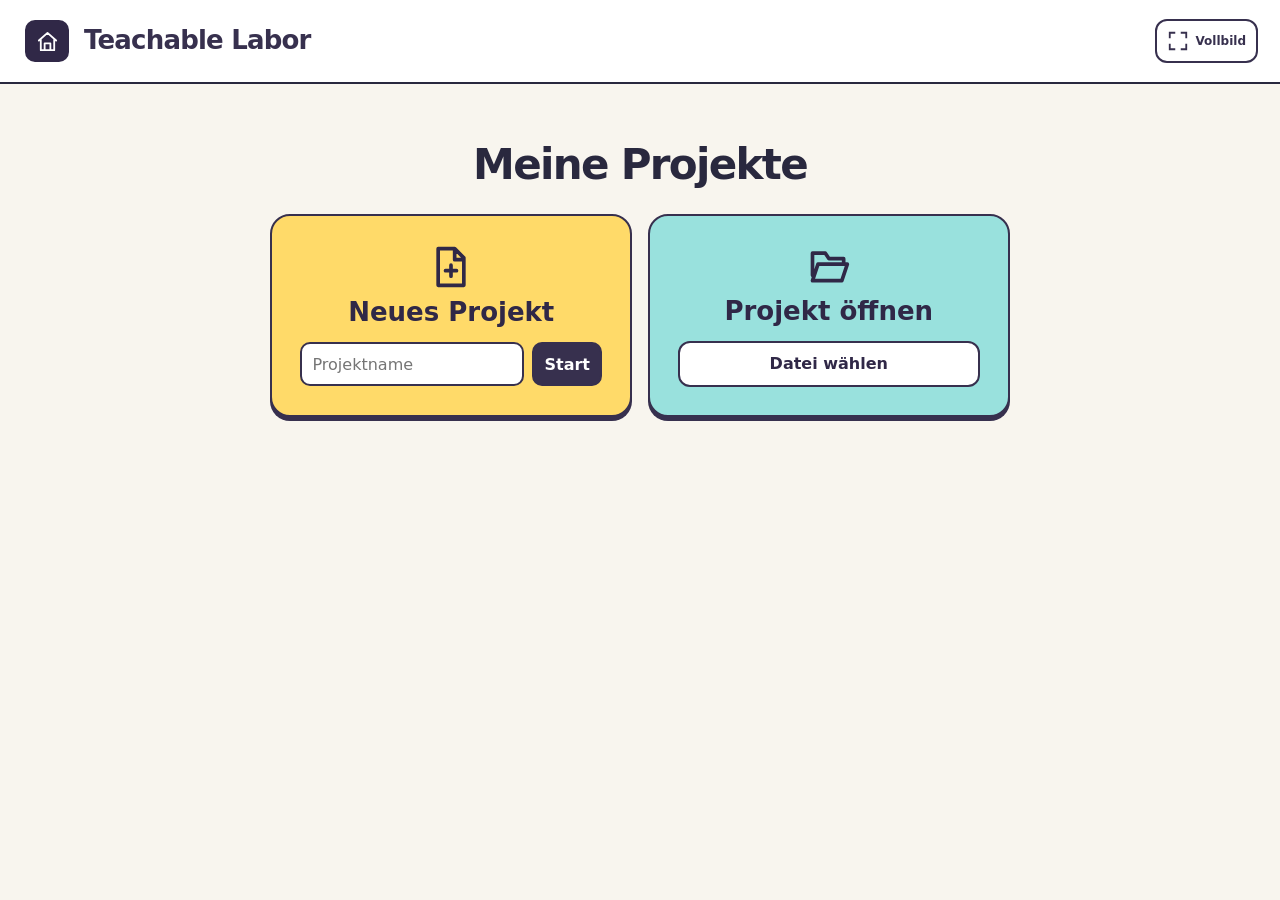
<file: index.html>
<!doctype html>
<html lang="de" class="picture-mode picture-start">
<head><meta charset="UTF-8"><meta name="viewport" content="width=device-width,initial-scale=1,viewport-fit=cover"><meta name="theme-color" content="#6523a8"><title>Teachable Labor – KI mit dem micro:bit</title><link rel="stylesheet" href="style.css?v=19"><link rel="stylesheet" href="teachable-theme.css?v=13"><script defer src="vendor/tf.min.js"></script><script defer src="microbit-transport.js?v=25"></script><script defer src="core.js?v=27"></script><script defer src="storage.js?v=12"></script><script defer src="app.js?v=48"></script><link rel="stylesheet" href="bildansicht.css?v=14"><script defer src="bildansicht.js?v=12"></script></head>
<body>
<header><div class="brand-wrap"><a class="brand" href="#" aria-label="Teachable Labor – Startseite"><span class="brand-mark" aria-hidden="true">✦</span><span class="brand-titles"><b>Teachable Labor</b><small>Trainiere deine eigene KI mit dem micro:bit.</small></span></a><input id="projectName" class="project-name" aria-label="Projektname" maxlength="60" value="Mein Experiment"></div><div class="header-actions"><button type="button" class="plain fullscreen-button" aria-label="Vollbild" title="Vollbild"><svg aria-hidden="true" viewBox="0 0 24 24" fill="none" stroke="currentColor" stroke-width="2"><path d="M3 9V3h6m6 0h6v6M3 15v6h6m6 0h6v-6"/></svg><span>Vollbild</span></button><button id="bitConnectionBadge" class="bit-connection-badge" data-state="offline" type="button" aria-label="micro:bit-Verbindung öffnen">○ micro:bit verbinden</button><span id="saveStatus" class="privacy" role="status">Lokales Projekt wird geladen …</span><button id="helpBtn" class="plain">So geht’s ↗</button><span class="header-giraffe giraffe-matrix led-matrix" data-pattern="giraffe" aria-label="Giraffe aus LED-Punkten" role="img"></span></div></header>
<main>
<section class="picture-home" aria-labelledby="homeHeading">
<h1 id="homeHeading" tabindex="-1">Meine Projekte</h1>
<div class="home-projects">
<form id="homeNewForm" class="home-project">
<label for="homeName"><svg aria-hidden="true" viewBox="0 0 24 24" fill="none" stroke="currentColor" stroke-width="2" stroke-linecap="round" stroke-linejoin="round"><path d="M14 2H5v20h14V7z M14 2v6h5 M9 14h6 M12 11v6"/></svg>Neues Projekt</label>
<div class="launch-row"><input id="homeName" aria-label="Projektname" maxlength="60" required pattern=".*\S.*" placeholder="Projektname"><button type="submit" disabled>Start</button></div>
<p role="status" id="homeStatus"></p>
</form>
<section class="home-project home-open"><h2><svg aria-hidden="true" viewBox="0 0 24 24" fill="none" stroke="currentColor" stroke-width="2" stroke-linecap="round" stroke-linejoin="round"><path d="M3 17V5h7l2 3h8v3 M3 20l3-9h16l-3 9z"/></svg>Projekt öffnen</h2>
<button id="homeResume" type="button" hidden><strong id="homeRecent"></strong><span>▶ Weitermachen</span></button>
<label class="project-picker"><span class="picker-label">Datei öffnen</span><input id="homeFile" type="file" accept=".json,application/json" disabled></label></section>
</div></section>
<section class="picture-home step-overview" aria-labelledby="overviewHeading"><h1 id="overviewHeading" tabindex="-1">Deine Schritte</h1><button type="button" class="plain fullscreen-button" aria-label="Vollbild" title="Vollbild"><svg aria-hidden="true" viewBox="0 0 24 24" fill="none" stroke="currentColor" stroke-width="2"><path d="M3 9V3h6m6 0h6v6M3 15v6h6m6 0h6v-6"/></svg><span>Vollbild</span></button><div class="picture-tiles"></div></section>
<div class="app-toolbar"><nav class="steps" aria-label="Arbeitsbereiche"><button class="active" id="stepCollect" aria-pressed="true"><span class="step-icon" aria-hidden="true">▣</span><span class="step-number">1</span><span>Bilder sammeln</span></button><button id="stepTrain" aria-pressed="false"><span class="step-icon" aria-hidden="true">✳</span><span class="step-number">2</span><span>KI trainieren</span></button><button id="stepLive" aria-pressed="false"><span class="step-icon" aria-hidden="true">▷</span><span class="step-number">3</span><span>Ausprobieren</span></button><button id="stepMap" aria-pressed="false"><span class="step-icon" aria-hidden="true">↔</span><span class="step-number">4</span><span>Zuordnung</span></button><button id="stepConnect" aria-pressed="false"><span class="step-icon" aria-hidden="true">⌁</span><span class="step-number">5</span><span>micro:bit verbinden</span></button></nav><div class="file-actions"><button type="button" class="quick-save" id="showOverview">▦ Deine Schritte</button><button id="quickSaveBtn" class="quick-save" type="button" aria-label="Projekt als Datei sichern" title="Projekt als Datei sichern">💾 <span>Projekt sichern</span></button><button id="newProjectBtn" class="new-project">＋ Neues Projekt</button></div></div>
<div class="workspace">
<section class="camera-panel panel" id="cameraPanel"><span class="board-label" aria-hidden="true">KAMERA : BIT</span><div class="panel-heading"><h2><span class="camera-heading-icon" aria-hidden="true">▣</span><span class="statusdot" id="camDot"></span>Kamera</h2><button id="switchCam" class="plain" disabled>↻ Wechseln</button></div><div class="viewfinder"><video id="video" playsinline muted autoplay></video><div id="cameraEmpty" class="camera-empty"><div class="camera-icon giraffe-matrix led-matrix" data-pattern="giraffe" role="img" aria-label="Giraffe aus LED-Punkten"></div><h3>Bring deiner KI etwas bei!</h3><p>Gegenstand oder Handzeichen bereit?<br>Starte die Kamera und sammle Beispiele.</p><button id="cameraBtn" class="primary">Kamera starten</button></div><div class="frame" aria-hidden="true"></div><span class="livebadge" id="liveBadge" hidden>● LIVE</span><span class="capturebadge" id="captureBadge" hidden>● Aufnahme läuft</span></div><div class="camera-foot"><span id="cameraStatus">Kamera ist ausgeschaltet</span><button id="restartCam" class="plain" disabled>↻ Neu starten</button><button id="stopCam" class="plain" disabled>Ausschalten</button></div><div class="tip"><span>✦</span><p id="tipText"><strong>Vielfalt schlägt Menge.</strong> Verändere Winkel, Abstand und Hintergrund. Eine zusätzliche Hintergrundklasse verbessert die Unterscheidung.</p></div><div class="model-status" id="modelStatus" role="status">Das Bildmodell wird beim Kamerastart geladen.</div></section>
<section class="microbit-visual panel" id="microbitVisual" hidden aria-label="Animierter micro:bit"><div class="microbit-spark spark-a">1</div><div class="microbit-spark spark-b">7</div><div class="microbit-spark spark-c">10</div><div class="fun-bit-board" aria-hidden="true"><span class="fun-pin pin-1"></span><span class="fun-pin pin-2"></span><span class="fun-pin pin-3"></span><span class="fun-pin pin-4"></span><span class="fun-pin pin-5"></span><div class="fun-bit-title">micro:bit</div><button class="fun-button fun-a" tabindex="-1">A</button><div class="fun-bit-face led-matrix" data-pattern="smile"></div><button class="fun-button fun-b" tabindex="-1">B</button></div><div class="microbit-visual-copy"><span class="eyebrow">KI → ZAHL → MICRO:BIT</span><h2>Jetzt wird’s elektrisch.</h2><p>Ordne deinen Klassen Zahlen zu und verbinde danach den micro:bit. Die Kamera darf hier Pause machen.</p></div></section><div class="stage"><section class="classes-section workpane" id="collectPane"><div class="section-heading"><div><span class="eyebrow">1 · SAMMELN</span><h2>Meine Klassen</h2></div><span class="total" id="totalCount">0 Bilder</span></div><p class="class-name-hint">Erstelle so viele Klassen, wie dein Experiment braucht. Pro belegter Klasse reichen 10 Bilder zum Start; wichtiger als Menge ist Vielfalt.</p><div class="class-toolbar"><div id="classTabs" class="class-tabs" role="group" aria-label="Klasse auswählen"></div><div class="class-tools"><button id="addClassBtn" class="secondary" type="button">＋ Klasse</button><button id="removeClassBtn" class="plain danger" type="button">Klasse löschen</button></div></div><div id="classCards"></div><div class="collect-footer"><span>Mindestens 10 Bilder je belegter Klasse · Vielfalt zählt</span><button id="goTrain" class="secondary">Zum Training →</button></div></section>
<div class="panel training workpane" hidden id="trainingSection" tabindex="-1"><span class="eyebrow">02 / LERNEN & TESTEN</span><h2>Deine KI lernt.</h2><p id="trainHint">Sammle Bilder für mindestens eine Klasse.</p><div id="trainReadiness" class="readiness" aria-label="Bilder für das Training"></div><p id="trainMessage" class="train-message" role="status" hidden></p><div class="training-progress" id="trainingProgress" hidden><progress id="epochProgress" max="30" value="0"></progress><span id="epochLabel"></span></div><button id="trainBtn" class="primary">KI trainieren</button><button id="goLive" class="secondary" disabled>Zur Live-Erkennung →</button><div class="training-meta">Ab 10 Bildern pro belegter Klasse. Leere Klassen bleiben frei.<br>Empfohlenes Startziel: 50 je Klasse.</div></div>
<div class="panel results workpane" id="liveSection" hidden><span class="eyebrow">3 · AUSPROBIEREN</span><div class="result-heading"><h2 id="resultTitle">Teste deine KI</h2><span id="resultBadge" class="chip">Noch nicht trainiert</span></div><div id="recognitionHero" class="recognition-hero" data-state="idle" aria-live="polite"><span id="heroState">Bereit</span><strong id="heroName">Noch keine Erkennung</strong><b id="heroConfidence">—</b><small id="heroHint">Starte die Erkennung und zeige etwas Neues vor die Kamera.</small></div><div class="live-actions"><button id="predictBtn" class="primary" disabled>▶ Erkennung starten</button><button id="emergencyBtn" class="stop">■ Stoppen</button></div><div id="singleHint" class="single-hint" hidden>Eine Klasse: Ähnlichkeit mit deinen Beispielen. Mit einer zusätzlichen Vergleichsklasse wird die Unterscheidung zuverlässiger.</div><div id="testChallenge" class="test-challenge" hidden><div><span>TESTAUFGABE</span><strong id="challengeText"></strong><small id="challengeStatus">Zeige eine neue Ansicht – nicht eines deiner Trainingsbilder.</small></div><button id="nextChallenge" class="secondary" type="button">Neue Aufgabe</button></div><div id="predictionBars" aria-label="Vergleich mit allen Klassen"></div><div class="command-box"><span>ERKANNT → MICRO:BIT</span><div class="live-flow"><strong id="currentCommand">—</strong><span aria-hidden="true">→</span><b id="liveAction">keine Aktion</b></div><small id="liveDelivery" class="live-delivery" role="status"></small><small id="commandReason">Erkennung ist ausgeschaltet</small></div><p id="linkLiveStatus" class="live-link-status" role="status">micro:bit: Noch nicht verbunden. Du kannst die KI trotzdem testen.</p><details class="advanced-settings"><summary>Erweiterte Einstellungen</summary><div class="threshold"><label for="threshold">Schwelle für stabile Erkennung <strong id="thresholdValue">85 %</strong></label><input id="threshold" type="range" min="60" max="99" value="85"><small>Die Prozentwerte sind Modellwerte, keine Garantie. Eine Klasse muss mindestens 0,6 Sekunden stabil sein.</small></div></details></div>
<div class="panel mapping-pane workpane" hidden id="mappingSection" tabindex="-1"><span class="eyebrow">4 · ZUORDNUNG</span><h2>Klassen und micro:bit-Zahlen</h2><p class="mapping-intro">Ordne nur den Klassen eine Zahl zu, die den micro:bit steuern sollen. Klassen ohne Zahl werden trotzdem normal trainiert und erkannt.</p><div id="bitMappings" class="bit-mappings"></div><div class="mapping-footer"><span>Zahlen 1 bis 10 stehen zur Verfügung.</span><button id="mappingGoConnect" class="secondary" type="button">micro:bit verbinden →</button></div></div><div class="panel connection workpane student-bit" hidden id="connectionSection" tabindex="-1"><div class="bit-heading"><div><span class="eyebrow">MICRO:BIT</span><h2>micro:bit verbinden</h2></div><button id="teacherBtn" class="plain">Schülerprogramm</button></div><details class="connection-alternatives"><summary>Anderen Anschluss wählen</summary><nav class="bit-tabs" aria-label="Anschluss wählen"><button id="bleTab" class="active" aria-pressed="true">◉ iPad · Bluetooth</button><button id="usbTab" aria-pressed="false">🔌 Windows · USB</button></nav></details><div class="bit-connect-view"><p id="modeHint" class="bit-browser">iPad: Öffne diese Seite in Bluefy und verbinde den micro:bit über Bluetooth.</p><div class="light-instruction"><b>1</b><span>Einmalig das <button id="teacherQuick" class="inline-button">Schülerprogramm</button> herunterladen. Auf dem iPad in der offiziellen micro:bit-App mit MakeCode öffnen und per Bluetooth übertragen; unter Windows MakeCode im Browser und USB verwenden.</span></div><div class="light-instruction"><b>2</b><span id="connectInstruction">Bluetooth einschalten, diese Seite in Bluefy öffnen und den BBC micro:bit auswählen.</span></div><div class="bit-connect-buttons"><button id="connectBtn" class="primary">micro:bit über Bluetooth verbinden</button><button id="disconnectBtn" class="stop" hidden>Trennen</button></div><p id="bitStatus" class="student-status" role="status">Noch nicht verbunden.</p><p id="bitError" class="ble-error" role="alert" hidden></p><div class="student-step heart-step"><span class="student-number">3</span><div><h3>Verbindung testen</h3><p>Die App schickt die Zahl 2 und prüft die Antwort OK:2. Was der micro:bit dabei ausführt, steht im Block „wenn Zahl 2 empfangen“.</p><button id="testLedBtn" class="secondary" disabled>2 senden und Antwort prüfen</button><p id="testStatus" role="status">Verbinde zuerst deinen micro:bit.</p></div></div><div class="bit-bottom"><button id="bitGoLive" class="primary">Zur Live-Erkennung →</button></div><p class="bit-hint">USB ist für Windows. Auf dem iPad Bluetooth in Bluefy wählen. Safari und Bluefy speichern Projekte getrennt; für einen Browserwechsel gibt es die Projektdatei unter „Neues Projekt“.</p></div></div>
</div></div>
</main>
<div id="toast" role="status" hidden></div><div id="undoBar" class="undo-bar" hidden><span id="undoLabel">Bilder gelöscht.</span><button id="undoDelete">Rückgängig</button><button id="undoDismiss" aria-label="Hinweis schließen">×</button></div>
<dialog id="galleryDialog"><button class="close" aria-label="Schließen">×</button><span class="eyebrow">BILDER-CHECK</span><h2 id="galleryTitle">Deine Lernbilder</h2><p id="galleryHint">Markiere Bilder zum Löschen. Die anderen Beispiele bleiben erhalten.</p><div class="gallery-toolbar"><button id="selectAllImages" class="secondary">Alle markieren</button><span id="galleryCount"></span><button id="deleteSelectedImages" class="stop" disabled>Markierte löschen</button></div><div id="galleryGrid" class="gallery-grid"></div><button id="galleryUndo" class="plain" disabled>Letzte Löschung rückgängig</button><p class="gallery-note">Nach dem Löschen erneut trainieren. Neue Aufnahmen speichern zu jedem Lernbeispiel ein Vorschaubild.</p></dialog>
<dialog id="newProjectDialog" aria-labelledby="projectDialogTitle">
<button type="button" class="close" aria-label="Schließen">×</button>
<h2 id="projectDialogTitle">Neues Projekt</h2>
<form id="newProjectForm" class="project-launch">
<label for="newProjectName" class="launch-title"><svg aria-hidden="true" viewBox="0 0 24 24" fill="none" stroke="currentColor" stroke-width="2" stroke-linejoin="round"><path d="M3 4h9M7.5 0v8 M5 20l1-5L17 4l4 4L10 19z M15 6l4 4"/></svg>Benennen &amp; neu starten</label>
<div class="launch-row"><input id="newProjectName" aria-label="Projektname" maxlength="60" required pattern=".*\S.*" title="Gib deinem Projekt einen Namen." placeholder="z. B. Tierdetektiv"><button type="submit" id="startNewProject">Start</button></div>
</form>
<div class="project-choices">
<button type="button" id="saveBtn" class="project-action"><svg aria-hidden="true" viewBox="0 0 24 24" fill="none" stroke="currentColor" stroke-width="2" stroke-linecap="round" stroke-linejoin="round"><path d="M4 3h13l4 4v14H3V3z M7 3v6h9V3 M7 21v-8h10v8"/></svg>Datei speichern</button>
<label class="project-action project-picker dialog-picker"><svg aria-hidden="true" viewBox="0 0 24 24" fill="none" stroke="currentColor" stroke-width="2" stroke-linecap="round" stroke-linejoin="round"><path d="M3 17V5h7l2 3h8v3 M3 20l3-9h16l-3 9z"/></svg><span class="picker-label">Datei öffnen</span><input id="loadBtn" type="file" accept=".json,application/json" disabled></label>
</div>
<button type="button" id="restorePrevious" class="project-back" disabled><svg aria-hidden="true" viewBox="0 0 24 24" fill="none" stroke="currentColor" stroke-width="2" stroke-linecap="round" stroke-linejoin="round"><path d="M3 11l5-5 M3 11h11a6 6 0 0 1 0 12"/></svg>Letztes Projekt zurückholen</button>
<details class="project-info"><summary>Hilfe</summary><p>Beim Neustart kannst du dein letztes Projekt zurückholen. Öffnest du eine Datei, ersetzt sie dein aktuelles Projekt. Sichere es vorher mit „Datei speichern“.</p><p>Deine Datei heißt <b id="projectFileName">projekt.json</b>. Auf dem iPad wählst du „In Dateien sichern“.</p></details>
<p id="projectDialogStatus" role="status"></p>
</dialog>
<dialog id="helpDialog"><button class="close" aria-label="Schließen">×</button><span class="eyebrow">DEIN ERSTES EXPERIMENT</span><h2>Vom Bild bis zum micro:bit.</h2><ol><li><strong>Bilder sammeln.</strong> Starte die Kamera, lege deine Klassen an und sammle für jede belegte Klasse mindestens 10 unterschiedliche Ansichten. Winkel, Abstand und Hintergrund sind wichtiger als viele fast gleiche Bilder.</li><li><strong>KI trainieren.</strong> Das Lernen passiert auf deinem Gerät. Leere Klassen werden übersprungen; Klassen kannst du jederzeit hinzufügen oder löschen und danach erneut trainieren.</li><li><strong>Ausprobieren.</strong> Teste bewusst mit neuen Ansichten. Die große Erkennungsanzeige zeigt die führende Klasse; die Testaufgabe hilft dir, Verwechslungen zu entdecken.</li><li><strong>Zuordnung.</strong> Lege fest, welche Zahl 1–10 zu welcher Klasse gehört. Klassen dürfen auch ohne Zahl bleiben.</li><li><strong>micro:bit verbinden.</strong> Nur wenn du ihn brauchst: Schülerprogramm aufspielen und unter Windows USB oder auf dem iPad Bluetooth in Bluefy verwenden.</li></ol><p>Die quadratische Kamerafläche zeigt genau den Ausschnitt, den die KI als Lernbild verwendet. Die App klassifiziert das ganze Lernbild; sie markiert keine einzelnen Objekte. Bewegungsabläufe und Gebärdensprache sind kein Bestandteil dieser Version.</p><p>Schon beim Sammeln kannst du einzelne Bilder direkt mit × löschen. Über „Alle ansehen und löschen“ erreichst du alle Aufnahmen einer Klasse. „Neues Projekt“ startet ein frisches Experiment und hält das vorherige Projekt zum Zurückholen bereit. Fotos und Merkmale werden nicht hochgeladen. Mit „Projekt sichern“ oben legst du eine Projektdatei für ein anderes Gerät an. Sie enthält Vorschaubilder und Lernmerkmale. Das Projekt und das trainierte Modell werden automatisch in diesem Browser gespeichert und nach einem Neuladen wiederhergestellt. Ein Export ist eine zusätzliche Sicherung. Kamera und micro:bit-Verbindung müssen nach einem Neuladen erneut gestartet werden.</p><p><a class="picture-entry" href="?ansicht=bild">Bildansicht öffnen</a></p><button class="primary close-action">Verstanden</button></dialog>
<dialog id="setupDialog" class="teacher-dialog"><button class="close" aria-label="Schließen">×</button><span class="eyebrow">LEHRKRAFT · SCHÜLERPROGRAMM</span><h2>Ein klarer Weg zum MakeCode-Projekt</h2><p>Das Schülerprogramm startet mit einer <strong>leeren Blockfläche</strong>. Die Kommunikation mit Teachable Labor läuft im Hintergrund. Schülerinnen und Schüler ziehen nur die Zahl-Ereignisse auf die Fläche, die sie wirklich brauchen.</p><div class="teacher-steps"><div><b>1</b><h3>Schülerprogramm herunterladen</h3><button type="button" id="saveStudentFile" class="primary" hidden>Speicherort wählen …</button><small id="studentSaveStatus" role="status"></small><a id="studentDownload" href="Teachable-Labor-Schuelerprogramm.mkcd" download="Teachable-Labor-Schuelerprogramm.mkcd" class="primary download-link">↓ Schülerprogramm herunterladen (.mkcd)</a><p><a href="https://makecode.microbit.org/v7" target="_blank" rel="noopener noreferrer">MakeCode 7 für das Labor öffnen ↗</a></p><p>Für Musik mit Bluetooth verwenden wir MakeCode 7. Beim Import lädt MakeCode die Erweiterung <strong>Teachable Labor</strong> automatisch aus dem Projekt.</p></div><div><b>2</b><h3>In MakeCode 7 öffnen</h3><p>Wähle „Importieren → Datei importieren“ und öffne dein Schülerprogramm. Auch ein vorhandenes MakeCode-Projekt kannst du als Datei importieren.</p></div><div><b>3</b><h3>Eigene Aktionen bauen</h3><p>Links erscheint <strong>Teachable Labor</strong>. Ziehe z. B. <strong>„wenn Zahl 1 empfangen“</strong> auf die leere Fläche und hänge normale MakeCode-Blöcke darunter: LED, Ton, Servo, Pin oder Motor.</p></div><div><b>4</b><h3>Auf den micro:bit übertragen</h3><p><strong>iPad:</strong> Die HEX-Datei aus MakeCode 7 speichern und mit der micro:bit-App öffnen. Bluefy trennen. In der App unter „My Programs“ die gespeicherte Datei auswählen und mit „Send to micro:bit“ übertragen. Anschließend wieder in Bluefy verbinden. <strong>Windows:</strong> In MakeCode 7 herunterladen und per USB übertragen.</p></div></div><p class="teacher-note">Die Teachable-Labor-Kommunikation wird beim Import als Projekt-Erweiterung geladen. Es gibt keinen zusätzlichen Installationsschritt. Längere Aktionen wie Töne und Melodien werden nacheinander ausgeführt, damit sie sich nicht überlagern.</p><details><summary>Wenn etwas nicht klappt</summary><ul><li><strong>Datei öffnet nicht:</strong> Prüfen, ob die Datei wirklich auf <strong>.mkcd</strong> endet, und sie in MakeCode über „Importieren → Datei importieren“ öffnen.</li><li><strong>Teachable Labor fehlt:</strong> Das aktuelle Schülerprogramm erneut herunterladen und importieren.</li><li><strong>Bluetooth nicht verfügbar:</strong> Bluefy vollständig trennen, micro:bit-App verwenden und danach wieder zu Bluefy wechseln.</li><li><strong>Verbunden, aber keine Antwort:</strong> Das aktuelle Schülerprogramm erneut auf den micro:bit übertragen und einmal Reset drücken.</li></ul></details></dialog>
</body></html>
</file>
<file: style.css>
:root{--ink:#18343b;--muted:#65766e;--paper:#f3f5ef;--line:#dbe3d5;--green:#d6ef78;--dark:#1b363d}*{box-sizing:border-box}html,body{margin:0;height:100%;overflow:hidden}body{font:14px system-ui,-apple-system,sans-serif;background:var(--paper);color:var(--ink);height:100dvh;display:flex;flex-direction:column}button,input{font:inherit}button{cursor:pointer;border:0;border-radius:10px;min-height:44px;padding:10px 15px;font-weight:650;color:var(--ink);background:#eef2e7;touch-action:manipulation}button:disabled{opacity:.45;cursor:not-allowed}button:focus-visible,a:focus-visible,input:focus-visible{outline:3px solid #769443;outline-offset:2px}.primary{background:var(--green)}.secondary{background:#edf2e6;border:1px solid var(--line)}.plain{background:transparent;font-size:12px;padding:8px}.stop{background:#fae3d8;color:#913f29}.text-link{background:transparent;text-decoration:underline;text-underline-offset:3px;font-size:12px}.eyebrow{font-size:10px;font-weight:750;letter-spacing:1.5px;color:var(--muted)}header{height:58px;flex:none;border-bottom:1px solid var(--line);padding:0 22px;display:flex;justify-content:space-between;align-items:center;gap:10px}.brand{display:flex;align-items:center;gap:10px;color:var(--ink);text-decoration:none;font-size:16px;white-space:nowrap}.bitlogo{width:35px;height:30px;background:var(--ink);color:var(--green);font-size:27px;text-align:center;border-radius:8px}.header-actions{display:flex;align-items:center;gap:15px}.privacy{font-size:11px;color:#57733f;max-width:270px}.privacy.error{color:#a14428}main{min-height:0;flex:1;display:flex;flex-direction:column;padding:0 20px 16px;gap:10px}.app-toolbar{height:62px;flex:none;display:flex;justify-content:space-between;align-items:center;gap:10px}.steps{display:flex;gap:5px}.steps button{background:transparent;color:#607265;padding:9px 13px;border:1px solid transparent}.steps button.active{background:var(--green);color:var(--ink)}.steps button:hover{border-color:#bbcbaa}.file-actions{display:flex;gap:5px}.workspace{min-height:0;flex:1;display:grid;grid-template-columns:minmax(260px,.95fr) minmax(360px,1.15fr);gap:16px}.panel,.classes-section{background:#fff;border:1px solid var(--line);border-radius:16px;min-height:0;min-width:0;overflow:hidden}.camera-panel{display:flex;flex-direction:column;position:relative}.panel-heading{display:flex;align-items:center;justify-content:space-between;padding:10px 16px;flex:none}.panel-heading h2{font-size:14px;margin:0;display:flex;align-items:center;gap:8px}.statusdot{display:inline-block;width:7px;height:7px;border-radius:50%;background:#a5b39e}.statusdot.on{background:#7da440;box-shadow:0 0 0 3px #e6efda}.viewfinder{position:relative;min-height:100px;flex:1;margin:0 12px;background:#19363d;border-radius:12px;overflow:hidden}.viewfinder video{width:100%;height:100%;object-fit:cover;display:block}.viewfinder video.mirror{transform:scaleX(-1)}.camera-empty{position:absolute;inset:0;display:flex;flex-direction:column;align-items:center;justify-content:center;text-align:center;background:radial-gradient(ellipse at 50% 25%,#294c51,#142d34);color:#f4f7ed;padding:15px}.camera-icon{font-size:42px;color:#c5dca2}.camera-empty h3{font-size:19px;letter-spacing:-.5px;margin:8px 0}.camera-empty p{font-size:12px;line-height:1.7;color:#b4c8c5;margin:4px 0 16px}.camera-empty .primary{min-height:44px}.frame{position:absolute;width:80%;aspect-ratio:1;max-height:80%;left:50%;top:50%;transform:translate(-50%,-50%);border:1px solid #d8ecd740;border-radius:12px;pointer-events:none}.livebadge,.capturebadge{position:absolute;top:12px;left:12px;padding:5px 8px;border-radius:5px;font-size:10px;font-weight:700;background:#f3f7ee}.capturebadge{left:auto;right:12px;background:#ffd2b8}.camera-foot{display:flex;align-items:center;justify-content:space-between;padding:4px 15px;font-size:11px;color:var(--muted);flex:none}.tip{display:flex;gap:10px;background:#f3f6ec;margin:0 12px;padding:10px 12px;border-radius:8px;flex:none}.tip>span{font-size:20px}.tip p{font-size:11px;line-height:1.5;margin:0;color:#5c715c}.model-status{font-size:10px;color:var(--muted);padding:8px 15px;flex:none}.stage{min-height:0;min-width:0;position:relative}.workpane{height:100%;padding:22px;display:flex;flex-direction:column;gap:12px}.workpane h2{font-size:22px;line-height:1.2;letter-spacing:-.6px;margin:0}.section-heading{display:flex;align-items:center;justify-content:space-between;gap:10px}.section-heading h2{font-size:21px}.total{font-size:11px;white-space:nowrap;color:var(--muted)}.class-name-hint{font-size:12px;line-height:1.6;color:var(--muted);margin:0}.class-tabs{display:grid;grid-template-columns:repeat(5,minmax(0,1fr));gap:6px}.class-tabs button{background:#f3f5ed;border:2px solid transparent;padding:7px 4px;min-width:0;min-height:64px;display:flex;align-items:center;flex-direction:column;gap:3px}.class-tabs button.selected{border-color:#829755;background:#eef6d9}.class-tabs b{font-size:13px}.class-tabs small{font-size:10px;color:var(--muted);width:100%;white-space:nowrap;overflow:hidden;text-overflow:ellipsis}.class-tabs span{font-size:9px;color:#5c7153}#classCards{flex:1;min-height:0;display:flex;flex-direction:column}.classcard{display:flex;flex-direction:column;gap:16px;flex:1;min-height:0;border-top:3px solid var(--color);padding-top:16px}.card-top{display:flex;align-items:center;gap:12px}.classnumber{background:var(--color);width:30px;height:30px;border-radius:8px;display:grid;place-items:center;font-weight:750;flex:none}.name-field{flex:1;min-width:0}.name-field>span{display:block;font-size:11px;color:var(--muted);margin-bottom:5px}.class-name{width:100%;border:1px solid #bccbb2;background:#fbfdf7;border-radius:8px;padding:10px;font-size:16px;min-height:44px;color:var(--ink);font-weight:600}.clear{background:transparent;font-size:24px;color:#94a38c;padding:5px}.card-body{display:flex;gap:16px;align-items:center;flex-wrap:wrap}.thumbnail{width:70px;height:70px;border-radius:10px;overflow:hidden;background:#f0f4e9;display:grid;place-items:center;color:#95a68c;font-size:30px;flex:none}.thumbnail img{width:100%;height:100%;object-fit:cover}.sampleinfo{flex:1;min-width:100px}.count{display:flex;justify-content:space-between;gap:5px;font-weight:650;font-size:14px}.count small{font-size:10px;font-weight:400;color:var(--muted)}.track{height:7px;background:#edf1e6;border-radius:5px;overflow:hidden;margin:8px 0}.track i{display:block;height:100%;background:var(--color);border-radius:5px}.remaining{font-size:11px;color:var(--muted)}.capturebuttons{display:flex;gap:8px;width:100%}.capturebuttons button{flex:1;min-height:48px}.record{background:var(--color);touch-action:none;user-select:none;-webkit-user-select:none}.mapping{display:flex;align-items:center;gap:10px;font-size:12px;color:var(--muted)}.mapping input{width:160px;min-height:42px;border:1px solid var(--line);border-radius:8px;padding:8px;color:var(--ink);font-size:14px;background:#fafcf6}.collect-footer{display:flex;gap:10px;align-items:center;justify-content:space-between;margin-top:auto}.collect-footer>span{font-size:10px;color:var(--muted)}.collect-footer button{font-size:12px}#trainHint{font-size:12px;line-height:1.6;margin:0;color:var(--muted)}.readiness{padding:8px 12px;background:#f4f7ed;border-radius:9px}.readiness-row{display:flex;justify-content:space-between;gap:10px;font-size:12px;padding:6px 0}.readiness-row>span{overflow:hidden;text-overflow:ellipsis;white-space:nowrap}.readiness-row strong{font-size:11px;white-space:nowrap}.ready{color:#5c7c3e}.missing{color:#9a5633}.train-message{margin:0;font-size:12px;padding:10px 12px;background:#eef6df;border-radius:8px;color:#48682e;line-height:1.6;max-height:90px;overflow:auto}.train-message.error{background:#fff0e4;color:#9d4e2e}.training-progress progress{width:100%;accent-color:#86a548}.training-progress span{font-size:11px;color:var(--muted)}.training-meta{font-size:11px;line-height:1.7;color:var(--muted);margin-top:auto}.training>#trainBtn{min-height:48px}.result-heading{display:flex;align-items:center;justify-content:space-between;gap:10px}.result-heading h2{font-size:20px}.chip{font-size:10px;color:#65804d;padding:5px 8px;background:#eef4e4;border-radius:14px;white-space:nowrap}.live-actions{display:flex;gap:10px}.live-actions button{flex:1;font-size:13px}.single-hint{font-size:11px;line-height:1.5;padding:9px 12px;background:#fff4df;color:#866030;border-radius:8px}.predrow{margin-bottom:10px}.predlabel{display:flex;justify-content:space-between;gap:10px;font-size:12px}.predlabel span{overflow:hidden;text-overflow:ellipsis;white-space:nowrap}.command-box{background:var(--dark);padding:13px 16px;border-radius:10px;color:#f2f7e7;margin-top:auto}.command-box>span{font-size:8px;letter-spacing:1.5px;color:#b8ccb0;display:block}.command-box strong{display:block;font-size:27px;letter-spacing:1px;margin:4px 0}.command-box small{font-size:10px;color:#c6d5bd}.threshold{border-top:1px solid var(--line);padding-top:10px}.threshold label{display:flex;justify-content:space-between;align-items:center;font-size:11px}.threshold input{width:100%;accent-color:#7e9a4f;margin:8px 0}.threshold small{font-size:10px;line-height:1.5;color:var(--muted);display:block}.device{display:flex;align-items:center;gap:12px;background:#f5f7ef;padding:14px;border-radius:10px}.device-icon{font-size:32px}.device p{font-size:11px;color:var(--muted);margin:5px 0 0}.device>.statusdot{margin-left:auto}.connection-note{font-size:12px;line-height:1.7;color:var(--muted);margin:0}.eventlog{white-space:pre-line;font:11px/1.8 monospace;background:#f4f6ef;padding:12px;border-radius:8px;flex:1;min-height:45px;overflow:auto;color:#65765e}.download-link{text-decoration:none;padding:12px;color:var(--ink);display:inline-block;border-radius:8px}.close{position:absolute;right:10px;top:8px;background:transparent;font-size:25px}dialog{border:0;border-radius:16px;color:var(--ink);width:calc(100% - 30px);max-width:650px;max-height:85dvh;overflow:auto;padding:32px}dialog::backdrop{background:#112e3899;backdrop-filter:blur(4px)}dialog h2{font-size:24px;letter-spacing:-.5px}dialog p,dialog li{font-size:13px;line-height:1.8;color:var(--muted)}dialog li{margin-bottom:12px}dialog a{color:#5f7e3a}.blocks-guide{background:#f2f6fc;border-left:4px solid #9bb8df;padding:12px 18px}.blocks-guide h3{font-size:12px}.blocks-guide p{font-size:11px}#toast{position:fixed;bottom:15px;left:50%;transform:translateX(-50%);max-width:min(90vw,600px);background:#19373e;border:1px solid #617364;color:#fff;border-radius:10px;padding:12px 20px;font-size:12px;line-height:1.6;z-index:20;box-shadow:0 4px 30px #0003}[hidden]{display:none!important}
@media(max-height:720px) and (min-width:801px){header{height:48px}.app-toolbar{height:52px}.workpane{padding:16px;gap:9px}.classcard{gap:11px;padding-top:10px}.class-tabs button{min-height:56px}.tip{display:none}.model-status{padding:5px 14px}.camera-empty p{margin-bottom:10px}.training-meta{font-size:10px}.threshold small{display:none}}
@media(max-width:800px){header{height:52px;padding:0 14px}.brand{font-size:14px}.privacy{font-size:9px;max-width:180px}.header-actions{gap:5px}main{padding:0 12px 10px;gap:8px}.app-toolbar{height:54px;gap:6px}.steps{gap:2px}.steps button{font-size:12px;padding:8px 10px}.file-actions .plain{font-size:10px;padding:6px;min-height:38px}.workspace{grid-template-columns:1fr;grid-template-rows:minmax(135px,.65fr) minmax(375px,1.35fr);gap:10px}.camera-panel .tip,.camera-panel .model-status{display:none}.panel-heading{padding:3px 12px}.panel-heading button{min-height:32px;padding:5px}.panel-heading h2{font-size:12px}.camera-foot{padding:1px 12px;font-size:10px}.camera-foot button{min-height:27px;padding:3px;font-size:10px}.viewfinder{margin:0 8px;min-height:70px}.camera-icon,.camera-empty p{display:none}.camera-empty{gap:8px;padding:10px}.camera-empty h3{font-size:15px;margin:0}.camera-empty .primary{padding:8px 14px;min-height:38px;font-size:12px}.frame{width:auto;height:80%;max-width:80%}.workpane{padding:16px;gap:10px}.workpane h2,.section-heading h2{font-size:18px}.class-tabs button{min-height:52px;padding:4px}.class-tabs span{font-size:9px}.classcard{padding-top:10px;gap:10px}.thumbnail{width:46px;height:46px}.card-body{gap:10px}.capturebuttons button{min-height:42px}.class-name-hint{font-size:11px}.name-field>span{font-size:10px}.class-name{font-size:16px;padding:7px;min-height:40px}.classnumber{height:26px;width:26px}.mapping input{min-height:36px;padding:6px}.collect-footer>span{font-size:9px}.collect-footer button{min-height:38px}.live-actions button{min-height:42px}.predrow{margin-bottom:6px}.command-box{padding:10px 13px}.command-box strong{font-size:24px}.readiness-row{padding:5px 0}.training-meta{font-size:10px}}
@media(max-width:500px){.brand b{display:none}.privacy{max-width:135px}.steps button{font-size:11px;padding:7px}.file-actions{gap:0}.workspace{grid-template-rows:minmax(100px,.4fr) minmax(380px,1.6fr)}.workpane{padding:12px;gap:8px}.class-tabs small{font-size:9px}.collect-footer>span{max-width:120px}.threshold small{display:none}.single-hint{font-size:10px}.section-heading h2{font-size:16px}}
@media(prefers-reduced-motion:reduce){*{scroll-behavior:auto!important;transition:none!important}}
.results{gap:10px}.results .predrow{margin-bottom:5px}.results .predrow .track{height:6px;margin:5px 0}.results .predlabel{line-height:16px}.workpane{overflow-y:auto}
@media(max-height:720px){.results{padding:14px;gap:7px}.results .predrow{margin-bottom:3px}.results .predrow .track{height:5px;margin:4px 0}.results .command-box{padding:9px 12px}.results .command-box strong{font-size:24px}.results .threshold small{display:none}}
@media(max-width:800px) and (max-height:950px){.workspace{grid-template-rows:minmax(100px,.42fr) minmax(420px,1.58fr)}}
/* A playful, code-native micro:bit lab: dot matrix, bright keys and gold pins. */
:root{--ink:#23314b;--paper:#f2f5fc;--line:#dbe2f0;--green:#ffdc60;--dark:#263354;--muted:#67748d}body{background-color:#f2f5fc;background-image:radial-gradient(#b8c6e55c 1px,transparent 1px);background-size:18px 18px;font-family:ui-rounded,'Trebuchet MS',system-ui,sans-serif}header{background:#ffffffdc;border-bottom:2px solid #e1e6f3}.brand-wrap{display:flex;gap:15px;align-items:center;min-width:0}.brand{font-size:16px;letter-spacing:-.4px}.project-name{border:1px dashed #b7c4e0;border-radius:9px;padding:7px 10px;background:#f3f6ff;max-width:190px;min-width:0;font-size:12px;color:#445779}.project-name:focus{background:#fff;border-style:solid}.privacy{color:#55795a}.steps{gap:7px}.steps button{border:2px solid #d8dfef;border-radius:12px;background:#fff;box-shadow:0 3px 0 #dce3f2;font-size:12px;min-height:42px;transition:transform .15s,box-shadow .15s}.steps button.active{background:#ffdc60;border-color:#e9c856;box-shadow:0 3px 0 #c6a644;color:#303b56}.steps button:nth-child(2).active{background:#ccbcff;border-color:#b6a1f4;box-shadow:0 3px 0 #a591db}.steps button:nth-child(3).active{background:#ffb7a2;border-color:#f2a18c;box-shadow:0 3px 0 #db8f7b}.steps button:nth-child(4).active{background:#9ce0df;border-color:#81cbcc;box-shadow:0 3px 0 #67abad}button:active{transform:translateY(2px);box-shadow:none}.primary,.record{box-shadow:0 3px 0 #cfb23f;border:1px solid #e8cd62;border-radius:12px}.secondary{background:#eef1ff;border:1px solid #dce2f4}.new-project{font-size:11px;white-space:nowrap;background:#e5e0ff;border:1px solid #cbc1f4;border-radius:9px;padding:8px 10px;min-height:38px}.file-actions .plain{font-size:11px}.panel,.classes-section{border:2px solid #dce4f2;border-radius:19px;box-shadow:0 4px 0 #e1e7f5}.camera-panel{background:#273554;border-color:#1e2d4b;border-radius:20px 20px 12px 12px;box-shadow:0 5px 0 #192641}.camera-panel .panel-heading{background:#2d3d62;border-bottom:1px solid #4d5e7b;margin-bottom:8px;z-index:1}.camera-panel .panel-heading h2{color:#f4f7ff}.camera-panel .plain{color:#c9d8ed}.camera-panel .viewfinder{background:#18253f;border:2px solid #4c5a7a;border-radius:12px}.camera-empty{background:radial-gradient(ellipse at 50% 20%,#35476a,#1e2b49)}.camera-empty h3{font-size:20px;color:#fff3bf}.camera-empty p{color:#b3c8ec}.camera-panel .camera-foot{color:#bdcdec}.camera-panel .tip{background:#354465;color:#b8ccf1;padding:8px 10px}.camera-panel .tip p{color:#bdcdec}.camera-panel .model-status{color:#9fb8e2;font-size:9px;padding:6px 15px}.board-label{position:absolute;bottom:4px;left:10px;font-size:6px;letter-spacing:2px;color:#a7bce1;pointer-events:none}.board-pins{height:18px;flex:none;display:flex;gap:8%;justify-content:space-around;margin:2px 20px 0}.board-pins span{background:#e9c65c;width:12%;border:2px solid #bda14b;border-bottom:0;border-radius:9px 9px 0 0;font-size:8px;color:#6e5d29;text-align:center;padding-top:2px;font-weight:800}.led-matrix{display:grid;grid-template-columns:repeat(5,1fr);gap:4px;background:#18233c;padding:10px;border-radius:10px;aspect-ratio:1}.led-matrix i{display:block;background:#35415d;border-radius:2px;aspect-ratio:1;box-shadow:inset 0 1px 1px #0003}.led-matrix i.lit{background:#ff678c;box-shadow:0 0 8px #ff6a8b77}.bitlogo.led-matrix{width:38px;height:38px;padding:6px;gap:2px;border-radius:9px}.bitlogo i{border-radius:1px}.camera-icon.led-matrix{width:88px;height:88px;flex:none;margin-bottom:8px;transform:rotate(-5deg);border:2px solid #4d5c7f}.workpane h2{font-weight:800;color:#2b3651}.eyebrow{color:#8172ad;font-size:9px;letter-spacing:1.4px}.class-tabs{gap:8px}.class-tabs button{border-radius:12px;border:2px solid #e5e9f3;background:#f7f8fd;box-shadow:0 2px 0 #e5e9f3}.class-tabs button.selected{border-color:#b5a5e4;background:#eee8ff;box-shadow:0 3px 0 #c3b2e9;transform:translateY(-1px)}.class-tabs b{height:22px;width:22px;border-radius:7px;background:#e3e9fa;display:grid;place-items:center}.class-tabs button:nth-child(1) b{background:#ffdc60}.class-tabs button:nth-child(2) b{background:#d0bcff}.class-tabs button:nth-child(3) b{background:#ffbb9d}.class-tabs button:nth-child(4) b{background:#9bdbe4}.class-tabs button:nth-child(5) b{background:#edb8d9}.classcard{border-top:3px dotted var(--color);gap:12px}.classnumber{transform:rotate(-6deg);font-size:16px;box-shadow:0 3px 0 #00000012}.class-name{border:2px solid #d9e0f0;background:#f8faff;font-size:15px;min-height:42px}.name-field>span{font-size:10px;color:#7c85a2}.clear{font-size:10px;min-height:32px;white-space:nowrap;color:#a15e67;padding:5px}.thumbnail{background:#edf0fa;border:2px dashed #d5ddf1}.count small{color:#8b83a2}.track{background:#edf0f9}.capturebuttons button{font-size:13px}.record{border-color:var(--color);box-shadow:0 3px 0 #c3c5ce}.image-actions{display:flex;gap:7px}.image-actions button{min-height:34px;padding:5px 10px;font-size:11px}.image-actions .delete-last{color:#95606b}.mapping{font-size:11px}.mapping input{background:#f4f7ff;border-color:#dce3f1}.collect-footer button{background:#e6defd;border-color:#d2c7ee}.training .readiness{background:#f4f1ff}.train-message{background:#eaf4eb;color:#4b7357}.train-message.error,.ble-error{background:#fff0e8;color:#9b5942;padding:10px 12px;font-size:11px;line-height:1.5;border-radius:9px}.command-box{position:relative;background:#283556;min-height:100px;padding-right:105px;border:2px solid #3f4e73}.command-box>span{color:#b2bce0}.command-box small{color:#bbc9e6}.pixel-preview{position:absolute;right:12px;top:10px;width:69px;text-align:center}.pixel-preview>span{font-size:5px;color:#b2bee2;letter-spacing:.6px;display:block;margin-bottom:3px}.pixel-preview .led-matrix{width:65px;height:65px;gap:3px;padding:8px}.live-actions .primary{background:#ffdc60}.live-actions .stop{background:#ffd6e2;border:1px solid #f4b8c9;color:#9b4c65}.chip{background:#eee8ff;color:#7a67a4}.threshold{border-color:#e3e6f1}.threshold input{accent-color:#9b82cb}.connection-heading h2{font-size:21px;margin-top:5px}.connection{gap:10px}.guide-steps{display:grid;grid-template-columns:repeat(4,minmax(0,1fr));gap:5px}.guide-steps button{font-size:10px;padding:6px 3px;min-height:36px;background:#edf4fa;border:1px solid #d9e6f1}.guide-steps button.active{background:#b4e3e3;border-color:#8cc9cd}.guide-content{background:#f1f7fb;border:1px solid #dbe7f0;border-radius:12px;padding:13px 15px;flex:1;min-height:90px;overflow:auto}.guide-content h3{font-size:16px;margin:0 0 8px;color:#405673}.guide-content p{font-size:12px;line-height:1.7;margin:0 0 10px}.guide-content .guide-detail{font-size:11px;color:#6e8198}.guide-links{display:flex;gap:7px;flex-wrap:wrap}.guide-links a{font-size:11px;padding:9px 11px}.download-link.primary{color:var(--ink);background:#ffdc60}.device{padding:8px 12px;background:#f4f6fd;border:1px solid #e4e8f4}.device-icon{color:#8975be}.device strong{font-size:12px}.device p{font-size:10px}.bluetooth-actions{display:flex;gap:8px}.bluetooth-actions>button{flex:1;min-height:39px;font-size:12px}#guideTest{display:flex;align-items:center;gap:12px}#testLedBtn{font-size:12px;white-space:nowrap}#testStatus{font-size:11px;line-height:1.5;margin:0;color:#7c738f}#testStatus.success{color:#4f855c}.guide-nav{display:flex;align-items:center;justify-content:space-between;gap:5px}.guide-nav button{font-size:10px;min-height:35px;padding:7px 10px}.log-details{font-size:10px;color:#8190a8}.log-details summary{cursor:pointer}.log-details .eventlog{max-height:90px;min-height:35px;margin-top:5px}.eventlog{background:#eef4fa;color:#6a7b98}dialog{border:3px solid #d8dff2;border-radius:20px;box-shadow:0 15px 0 #0000000a,0 30px 80px #26345b55;background:#fbfcff}dialog::backdrop{background:#1c2d4d99}.gallery-toolbar{display:flex;align-items:center;gap:10px;position:sticky;top:-32px;background:#fbfcff;padding:10px 0;z-index:2}.gallery-toolbar button{font-size:11px}.gallery-toolbar span{font-size:11px;color:#7d88a3;margin-right:auto}.gallery-grid{display:grid;grid-template-columns:repeat(auto-fill,minmax(105px,1fr));gap:12px;min-height:60px}.gallery-item{position:relative}.gallery-choice{width:100%;aspect-ratio:1;border:3px solid #e0e6f3;background:#eef2fa;padding:0;position:relative;overflow:hidden;display:grid;place-items:center;color:#8893ae;font-size:10px;border-radius:12px}.gallery-choice img{width:100%;height:100%;object-fit:cover;position:absolute;inset:0}.gallery-choice small{position:absolute;bottom:4px;left:6px;padding:3px 5px;background:#fffdf0de;border-radius:4px;color:#5c6178;font-size:9px}.gallery-choice.selected{border-color:#9f82d3;box-shadow:0 0 0 2px #cabbef}.gallery-remove{position:absolute;right:-5px;top:-5px;border-radius:50%;min-height:28px;height:28px;width:28px;padding:0;background:#ffe1e7;color:#a75c71;border:1px solid #e7bac8;font-size:19px;z-index:1}.gallery-note{font-size:11px!important;color:#8692ac!important}.undo-bar{position:fixed;bottom:17px;left:50%;transform:translateX(-50%);display:flex;align-items:center;gap:12px;background:#293656;color:white;box-shadow:0 8px 30px #26365c44;border:2px solid #5e6b91;padding:7px 10px 7px 16px;border-radius:14px;z-index:30;font-size:12px;max-width:92vw}.undo-bar button{min-height:32px;font-size:11px;padding:5px 9px;background:#f9db7b}.undo-bar button:last-child{background:transparent;color:white;font-size:20px;padding:0;width:24px}.new-name-label{display:flex;flex-direction:column;gap:7px;font-size:12px;color:#6f7c99}.new-name-label input{min-height:46px;padding:10px 12px;background:white;border:2px solid #d7dff2;border-radius:10px;font-size:16px;color:#33405c}.project-dialog-actions{display:flex;flex-direction:column;gap:10px}.project-dialog-actions button{font-size:12px}.source-links{font-size:11px!important}#toast{background:#2c3b5b;border-color:#617197}#projectDialogStatus{font-size:12px;color:#916043}
@media(max-height:720px) and (min-width:801px){.classcard{gap:9px;padding-top:9px}.image-actions button{min-height:30px;padding:4px 8px}.class-tabs button{min-height:53px}.board-pins{height:14px}.camera-panel .model-status{padding:3px 12px}.connection{gap:7px}.guide-content{padding:10px 12px}.guide-content p{font-size:11px;line-height:1.55}.command-box{min-height:90px}.results .command-box strong{font-size:24px}.pixel-preview{top:6px}.gallery-grid{grid-template-columns:repeat(auto-fill,minmax(90px,1fr))}}
@media(max-width:1050px){.project-name{max-width:150px}.brand-wrap{gap:10px}.header-actions{gap:8px}.privacy{max-width:200px;font-size:10px}.steps{gap:5px}.steps button{padding:7px 10px;font-size:11px}.new-project{font-size:10px;padding:7px 8px}.file-actions .plain{font-size:10px}.app-toolbar{gap:8px}.image-actions button{font-size:10px}.collect-footer>span{max-width:135px}}
@media(max-width:800px){.brand-wrap{gap:8px}.brand{font-size:13px}.project-name{max-width:150px;font-size:11px;padding:6px 8px}.header-actions .privacy{max-width:160px;font-size:9px}.bitlogo.led-matrix{width:31px;height:31px;padding:5px;gap:2px}.steps button{padding:7px 9px;font-size:11px}.new-project{min-height:34px;font-size:10px}.file-actions .plain{padding:5px;font-size:9px}.camera-panel .camera-foot{color:#c4d0e9}.camera-panel .panel-heading{margin-bottom:4px}.camera-icon.led-matrix{display:none}.camera-empty h3{font-size:15px}.board-pins{height:12px;margin:2px 15px 0}.board-pins span{font-size:6px;padding-top:0}.camera-empty .primary{font-size:12px}.clear{font-size:9px;padding:4px}.classcard{gap:9px}.image-actions button{min-height:30px;font-size:10px;padding:4px 8px}.command-box{min-height:88px}.pixel-preview{top:4px}.pixel-preview .led-matrix{width:61px;height:61px}.connection-heading h2{font-size:18px}.guide-steps button{font-size:10px}.guide-content p{font-size:12px}.guide-content{padding:11px 13px}.device{padding:7px 10px}.guide-nav button{min-height:32px}.guide-links a{font-size:10px}#testStatus{font-size:10px}.thumbnail{width:48px;height:48px}}
@media(max-width:600px){.brand-wrap{gap:6px}.brand{font-size:12px}.project-name{max-width:115px}.header-actions .privacy{max-width:115px;font-size:8px}.header-actions .plain{font-size:10px}.new-project{font-size:0;min-width:32px;padding:4px}.new-project::after{content:'＋';font-size:22px}.steps{gap:4px}.steps button{font-size:10px;padding:5px 7px}.file-actions .plain{font-size:9px}.gallery-toolbar{gap:5px}.gallery-toolbar button{padding:7px;font-size:10px}.gallery-grid{grid-template-columns:repeat(3,1fr)}.guide-content h3{font-size:14px}.guide-links a{padding:8px}.class-name{font-size:14px}.capturebuttons button{font-size:12px}.collect-footer>span{max-width:110px}}
/* Student-first micro:bit connection: one choice, one visible test. */
.student-bit{gap:10px}.bit-heading{display:flex;justify-content:space-between;align-items:center;gap:10px}.bit-heading h2{font-size:21px;margin:4px 0 0}.bit-heading>button{font-size:10px;white-space:nowrap;padding:5px}.bit-tabs{display:grid;grid-template-columns:1fr 1fr;gap:8px}.bit-tabs button{min-height:38px;font-size:12px;background:#f0f3fb;border:1px solid #d7e0ee}.bit-tabs button.active{background:#bae7e0;border-color:#8ccfc2}.bit-connect-view{display:flex;flex-direction:column;gap:8px;flex:1;min-height:0}.bit-browser{font-size:10px;color:#6c7991;margin:0;line-height:1.4}.student-step{display:grid;grid-template-columns:29px 1fr;gap:10px;padding:12px 14px;background:#f3f6ff;border:1px solid #e0e7f7;border-radius:14px}.student-number{display:grid;place-items:center;background:#e0d5ff;color:#735697;font-weight:800;border-radius:9px;width:27px;height:27px;transform:rotate(-5deg)}.student-step h3{font-size:16px;margin:0 0 4px}.student-step p{font-size:11px;line-height:1.5;margin:0 0 8px;color:#74809c}.student-step button{font-size:12px;min-height:39px}.student-status{font-size:11px;color:#577a69;line-height:1.4;padding:0 4px;margin:0}.heart-step{background:#fff6f7;border-color:#f1dfe6}.heart-step .student-number{background:#ffd2dd;color:#9c5f76}.heart-test-row{display:flex;align-items:center;gap:15px;margin:6px 0 8px}.mini-bit{background:#2d3958;padding:5px 10px 0;border-radius:9px;flex:none}.mini-bit .led-matrix{width:54px;height:54px;gap:3px;padding:6px}.mini-pins{font-size:6px;background:#e8c869;color:#7b652e;margin-top:3px;padding:2px;text-align:center;border-radius:5px 5px 0 0}.student-step #testStatus{font-size:11px;line-height:1.5;margin:0}.bit-hint{font-size:10px;color:#7e8a9d;line-height:1.5;margin:0;margin-top:auto}.inline-button{padding:0;min-height:20px;background:transparent;font-size:inherit;text-decoration:underline;color:#7d6a9b}.bit-connect-view>#bitNext{font-size:12px;min-height:39px}.student-step #heartConfirm{display:flex;gap:8px;margin-top:8px;flex-wrap:wrap}.student-step #heartConfirm button{min-height:35px;font-size:10px;padding:7px 10px}.student-bit .ble-error{margin:0;padding:8px 10px;font-size:10px}.symbol-intro{font-size:12px;color:#758099;line-height:1.6;margin:0 0 12px}.bit-mappings{display:flex;flex-direction:column;gap:8px;flex:1;min-height:0}.symbol-row{display:flex;align-items:center;gap:12px;border:1px solid #e0e6f3;background:#f5f7fc;border-radius:10px;padding:6px 10px}.symbol-mini.led-matrix{width:35px;height:35px;padding:5px;gap:2px;border-radius:7px;flex:none}.symbol-row label{display:flex;align-items:center;gap:12px;flex:1;min-width:0}.symbol-row label>span{flex:1;min-width:0;white-space:nowrap;overflow:hidden;text-overflow:ellipsis;font-size:12px;font-weight:650}.symbol-row select{width:170px;max-width:55%;min-height:36px;border:1px solid #d9e0ee;border-radius:8px;background:#fff;padding:5px 8px;color:var(--ink);font:12px inherit}.bit-action-footer{display:flex;align-items:center;justify-content:space-between;gap:10px;margin-top:12px}.bit-action-footer p{font-size:10px;line-height:1.5;color:#7e8b9f;margin:0}.bit-action-footer button{font-size:11px;white-space:nowrap}#bitActionsView{display:flex;flex-direction:column;min-height:0;flex:1}.mapping-empty{font-size:13px;line-height:1.8;color:#8791a8;padding:20px;background:#f7f8fc;border-radius:12px}.teacher-dialog{max-width:780px}.teacher-steps{display:grid;grid-template-columns:repeat(3,1fr);gap:12px}.teacher-steps>div{background:#eff4fb;border:1px solid #dae3f2;border-radius:14px;padding:15px}.teacher-steps b{background:#d5c9f8;color:#7b64aa;display:grid;place-items:center;width:30px;height:30px;border-radius:9px}.teacher-steps h3{font-size:14px;line-height:1.5}.teacher-steps p{font-size:11px;line-height:1.8}.teacher-steps a{font-size:10px;line-height:1.5}.teacher-steps button{font-size:10px;min-height:35px}.teacher-note{font-size:11px!important;padding:12px;background:#fff6df;border-radius:10px;color:#8a7645!important}.teacher-dialog details{font-size:12px;line-height:1.8;padding:8px 0}.teacher-dialog summary{cursor:pointer;font-weight:650;color:#6c7d99}
@media(max-height:720px){.student-bit{gap:7px;padding:14px}.bit-heading h2{font-size:18px}.bit-heading .eyebrow{font-size:8px}.bit-tabs button{min-height:32px;font-size:11px}.bit-connect-view{gap:6px}.student-step{padding:8px 10px;gap:8px;grid-template-columns:24px 1fr}.student-number{width:24px;height:24px;font-size:12px}.student-step h3{font-size:14px}.student-step p{font-size:10px;margin-bottom:5px}.student-step button{min-height:34px;font-size:11px}.mini-bit .led-matrix{width:42px;height:42px;gap:2px}.mini-bit{padding:4px 8px 0}.heart-test-row{gap:12px;margin:4px 0}.student-step #testStatus{font-size:10px}.student-step #heartConfirm{margin-top:6px}.student-step #heartConfirm button{min-height:31px;font-size:10px}.bit-connect-view>#bitNext{min-height:34px;font-size:11px}.bit-browser{font-size:9px}.symbol-row{padding:4px 8px;gap:8px}.symbol-row select{min-height:33px}.bit-action-footer{margin-top:8px}}
@media(max-width:800px){.teacher-steps{grid-template-columns:1fr}.teacher-steps>div{padding:12px 15px}.teacher-steps h3{margin:8px 0}.bit-heading h2{font-size:18px}.student-step{padding:10px 12px}.student-step h3{font-size:15px}.heart-test-row{margin:5px 0}.bit-action-footer p{font-size:10px}.bit-heading>button{font-size:9px}.bit-hint{font-size:9px}}
.bit-browser.unsupported{background:#fff4d9;color:#8d713c;padding:7px 10px;border-radius:8px;font-size:11px;line-height:1.5}
@media(max-height:720px){.bit-browser.unsupported{padding:5px 8px;font-size:10px}}
/* USB and Bluetooth setup: visible proof from the device before Live. */
.light-instruction{display:flex;align-items:center;gap:10px;font-size:11px;line-height:1.45;color:#5d6983;background:#f1f5fc;border:1px solid #dce5f3;border-radius:9px;padding:7px 10px}.light-instruction b{display:grid;place-items:center;flex:none;width:22px;height:22px;background:#d9d0f5;border-radius:6px;color:#665283}.classcard .mapping{display:none}
.bit-connect-view{display:flex;flex-direction:column;gap:9px;min-height:0}.bit-connect-buttons,.bit-bottom{display:flex;gap:8px;align-items:center}.bit-connect-buttons .primary{flex:1}.bit-bottom button{flex:1;font-size:11px}.bit-connect-view .student-step{padding:10px 12px}.bit-connect-view .heart-step p{margin:2px 0 8px}.bit-connect-view .heart-step button{min-height:35px;font-size:11px}.bit-connect-view #testStatus{margin:8px 0 0;font-size:11px}.bit-connect-view .bit-hint{margin:0}.bit-connect-view .light-instruction{min-height:43px}.live-link-status{background:#eef3fc;color:#5d6d88;border-radius:9px;padding:8px 10px;margin:0;font-size:11px;line-height:1.4}.command-box{min-height:84px;padding-right:14px}.project-file-tools{border:1px solid #dbe3f0;border-radius:10px;padding:8px 11px;background:#f5f7fc}.project-file-tools summary{cursor:pointer;color:#53657f;font-size:12px;font-weight:700}.project-file-tools p{font-size:11px;margin:7px 0}.project-file-tools button{font-size:11px;margin:3px 5px 3px 0}.teacher-dialog .teacher-steps a{display:inline-block}.bit-browser{margin:2px 0 4px}
@media(max-height:720px){.student-bit{gap:6px}.bit-connect-view{gap:5px}.bit-connect-view .light-instruction{min-height:34px;padding:4px 7px;font-size:10px}.bit-connect-view .student-step{padding:6px 9px}.bit-connect-view .heart-step h3{font-size:13px}.bit-connect-view .heart-step p{font-size:10px;margin:1px 0 5px}.bit-connect-view .heart-step button{min-height:29px}.bit-connect-buttons button,.bit-bottom button{min-height:31px}.bit-connect-view #testStatus{margin-top:4px}.bit-connect-view .bit-hint{line-height:1.25;font-size:9px}}
@media(max-width:800px){.bit-connect-buttons,.bit-bottom{gap:6px}.bit-connect-view .light-instruction{font-size:10px}.bit-bottom button{font-size:10px}}
.bit-connection-badge{min-height:34px;padding:6px 10px;white-space:nowrap;border:1px solid #d9dfe9;background:#f4f6fa;color:#66728a;font-size:11px;box-shadow:none}
.bit-connection-badge[data-state="ready"]{background:#ddf4e8;border-color:#9bd6b7;color:#246b47}
.bit-connection-badge[data-state="connecting"]{background:#fff1cf;border-color:#e9d38c;color:#795d18}
.live-flow{display:flex;align-items:center;gap:9px;min-width:0;flex-wrap:wrap}
.command-box .live-flow strong{font-size:21px;margin:4px 0;max-width:100%;overflow:hidden;text-overflow:ellipsis;white-space:nowrap}
.live-flow>span{font-size:20px;color:#ffdc60}
.live-flow b{font-size:16px;color:#ffdc60}
.command-box .live-delivery{display:block;min-height:15px;font-size:11px;color:#b5edca;margin:2px 0 4px}
@media(max-width:800px){.bit-connection-badge{font-size:10px;max-width:110px;overflow:hidden;text-overflow:ellipsis;padding:5px 7px}}
.classcard{gap:10px}
.photo-review{border:1px dashed #d5dded;background:#f7f9fe;border-radius:12px;padding:7px 9px;min-width:0}
.photo-review-head{display:flex;align-items:center;justify-content:space-between;gap:7px;margin-bottom:5px}
.photo-review-head strong{font-size:11px;color:#425475}
.photo-review-head button{min-height:30px;font-size:10px;padding:5px 8px;white-space:nowrap}
.photo-strip{display:flex;align-items:center;gap:5px;min-height:48px;overflow-x:auto;color:#7a89a5;font-size:10px;line-height:1.4;scrollbar-width:thin}
.photo-tile{width:48px;height:48px;flex:none;position:relative;border-radius:7px;overflow:hidden;background:#e3eaf5;display:grid;place-items:center}
.photo-tile img{width:100%;height:100%;object-fit:cover}
.photo-remove{position:absolute;right:0;top:0;min-height:29px;width:29px;padding:0;border-radius:0 6px 0 8px;background:#ffe1e7;color:#a44c66;font-size:20px;line-height:1;border:1px solid #eeb9c9;box-shadow:none}
.action-choice{display:flex;align-items:center;gap:12px;border:2px solid #9cd7ce;background:#e6f7f1;border-radius:13px;padding:8px 11px;min-width:0}
.class-action-preview.led-matrix{width:43px;height:43px;padding:6px;gap:2px;flex:none;border-radius:7px}
.action-choice label{display:flex;align-items:center;justify-content:space-between;gap:8px;min-width:0;flex:1}
.action-choice strong{font-size:12px;color:#265f61;line-height:1.2}
.action-choice select{min-height:38px;min-width:155px;max-width:55%;padding:5px 8px;border-radius:8px;background:white;border:2px solid #8bcac2;color:#253d50;font-size:12px;font-weight:700}
.action-choice select.class-symbol{min-width:92px;width:92px;text-align:center;font-size:17px}
@media(max-width:800px){.action-choice label{flex-wrap:wrap;gap:4px}.action-choice select{max-width:none;width:100%;min-height:34px}.photo-tile{width:43px;height:43px}.photo-strip{min-height:43px}}
@media(max-height:720px){.classcard{gap:6px}.photo-review{padding:4px 7px}.photo-tile{width:40px;height:40px}.photo-strip{min-height:40px}.action-choice{padding:5px 8px}.class-action-preview.led-matrix{width:36px;height:36px;padding:5px}.action-choice select{min-height:32px}}
.giraffe-matrix.led-matrix{background:#1e90ff;gap:3px;padding:7px;border-radius:8px;transform:none}
.giraffe-matrix.led-matrix i{background:#1874cd;border-radius:2px;box-shadow:none}
.giraffe-matrix.led-matrix i.lit{background:#fff;box-shadow:none}
.camera-icon.giraffe-matrix.led-matrix{display:grid;width:88px;height:88px;border:0;margin-bottom:8px;transform:none}
.header-giraffe.giraffe-matrix.led-matrix{display:grid;flex:none;width:40px;height:40px;padding:4px;gap:2px;aspect-ratio:1;border:0;transform:none}
#newProjectDialog{max-width:640px;padding:24px 28px}
#newProjectDialog h2{margin:3px 0 12px}
.project-auto-save,.project-file-option,.project-new-option{padding:11px 14px;border:1px solid #dce5f4;border-radius:12px;background:#f3f7ff;margin:9px 0}
.project-auto-save{display:flex;gap:9px;align-items:flex-start;background:#ecf8f1;border-color:#bfe4cf}
.project-auto-save strong{flex:none;color:#2c7b55}
.project-auto-save span,.project-file-option p,.project-new-option p{font-size:11px;line-height:1.45;color:#5e6c83;margin:3px 0 8px}
.project-file-option strong{font-size:13px}
.project-file-option button,.project-new-option button{width:100%;min-height:39px}
.project-new-option{background:#fff8de;border-color:#eedf9a}
.project-new-option .new-name-label input{min-height:38px;font-size:14px;padding:7px 10px}
.project-new-option .plain{margin-top:4px;background:transparent}
@media(max-width:800px){.camera-icon.giraffe-matrix.led-matrix{display:grid;width:64px;height:64px;padding:5px;gap:2px;margin-bottom:4px}.header-giraffe.giraffe-matrix.led-matrix{width:34px;height:34px}}
@media(max-width:600px){.header-giraffe.giraffe-matrix.led-matrix{width:30px;height:30px;padding:3px;gap:1px}#newProjectDialog{padding:18px}.project-auto-save{display:block}.project-auto-save strong{display:block;margin-bottom:4px}}

.quick-save{font-size:11px;white-space:nowrap;background:#eaf6ef;border:1px solid #9ed8b3;border-radius:9px;padding:8px 10px;min-height:38px;color:#276145;font-weight:700}
.quick-save:disabled{opacity:.55}
@media(max-width:700px){.quick-save span{display:none}.quick-save{font-size:16px;padding:6px 9px;min-width:38px}}
.camera-foot #cameraStatus{margin-right:auto}
.camera-foot #restartCam{white-space:nowrap;margin-right:8px}
@media(max-width:500px){.camera-foot #restartCam{font-size:9px;margin-right:3px}}
</file>
<file: teachable-theme.css>
/* Teachable Labor — final MakeCode-inspired visual layer.
   Functional base styles stay in style.css; this file contains one coherent visual system. */

:root{
  --ink:#263457;
  --muted:#687592;
  --paper:#f4f5fc;
  --line:#dfe3f1;
  --green:#8e3ce5;
  --dark:#30225a;
  --tl-purple:#7427bd;
  --tl-purple-dark:#54158e;
  --tl-lilac:#f1e9ff;
  --tl-yellow:#ffd84a;
  --tl-shadow:0 10px 28px rgba(42,38,94,.10);
}

body{
  background:#f4f5fc;
  background-image:radial-gradient(#c4c9e84d 1px,transparent 1px);
  background-size:20px 20px;
  color:var(--ink);
  font-size:15px;
  font-family:ui-rounded,"Trebuchet MS",system-ui,-apple-system,sans-serif;
}

button{border-radius:12px;font-weight:800;transition:background-color .15s,border-color .15s,transform .12s;box-shadow:none}
button:not(:disabled):active{transform:translateY(1px)}
button:focus-visible,a:focus-visible,input:focus-visible,select:focus-visible,summary:focus-visible{outline:3px solid #f2b72d;outline-offset:3px}
.primary{background:linear-gradient(180deg,#a54ef0,#7d25ce);color:#fff;border:1px solid #7d25ce;box-shadow:0 3px 0 #6018a3}
.primary:hover:not(:disabled){background:linear-gradient(180deg,#b05bf7,#8b32dc)}
.secondary{background:#f1eaff;color:#5c2998;border:1px solid #d7c3f3}
.secondary:hover:not(:disabled){background:#e8dcfb}
.stop{background:#ffe7ed;color:#a62e53;border:1px solid #efbdcb}
.plain{color:#62468c}
.danger{color:#a83052!important}

header{
  height:84px;
  min-height:84px;
  padding:10px 22px;
  background:linear-gradient(110deg,#7a28bd,#4d168c);
  border:0;
  color:#fff;
  box-shadow:0 4px 16px rgba(58,20,94,.18);
  gap:16px;
}
.brand-wrap{display:flex;align-items:center;gap:18px;min-width:0}
.brand{color:#fff;font-size:26px;font-weight:900;letter-spacing:-.8px;gap:12px}
.brand-titles{display:flex;flex-direction:column;line-height:1.05}
.brand-titles small{font-size:12px;font-weight:600;letter-spacing:0;color:#f0ddff;margin-top:6px;white-space:nowrap}
.brand-mark{display:grid;place-items:center;width:50px;height:48px;border-radius:13px;background:#251a4c;border:3px solid #fff;color:#ffd84a;font-size:27px;transform:rotate(-8deg);box-shadow:0 4px 0 #38115d}
header .project-name{background:#ffffff1a;border:1px solid #ffffff55;color:#fff;min-height:40px;border-radius:10px;padding:8px 12px;min-width:170px;max-width:230px}
header .project-name:focus{background:#fff;color:#352052}
.header-actions{gap:9px}
header .privacy{color:#ecddff;font-size:11px;max-width:190px}
header .privacy.error{color:#ffe1b7}
header .plain{color:#fff;background:#ffffff16;border:1px solid #ffffff25}
header .bit-connection-badge{background:#ffffff15;border:1px solid #ffffff72;color:#fff}
header .bit-connection-badge[data-state="ready"]{background:#cdf2d7;color:#1f6539;border-color:#9bd8aa}
header .bit-connection-badge[data-state="connecting"]{background:#ffedb3;color:#6c4d0b}

main{padding:13px 18px 18px;gap:14px}
.app-toolbar{height:68px;gap:12px}
.steps{display:grid;grid-template-columns:repeat(4,minmax(0,1fr));gap:8px;flex:1;min-width:0}
.steps button{position:relative;min-height:58px;display:flex;align-items:center;justify-content:center;gap:8px;padding:9px 8px;background:linear-gradient(180deg,#eceefa,#e1e4f2);color:#35416e;border:1px solid #d9ddee;font-size:13px;white-space:nowrap}
.steps button.active{background:linear-gradient(180deg,#a64de8,#7b24c9);border-color:#7d2acf;color:#fff;box-shadow:0 4px 0 #6419a7}
.step-number{display:grid;place-items:center;width:28px;height:28px;flex:none;border-radius:50%;background:#4f5d85;color:#fff;font-size:14px}
.steps button.active .step-number,
.steps button.done:not(.active) .step-number{background:#4f5d85;color:#fff}
.step-icon{font-size:22px;line-height:1}
.file-actions{gap:7px}
.quick-save,.new-project{min-height:42px;background:#fff;border:1px solid #d9ddef;color:#602c9c;font-size:12px}

.workspace{grid-template-columns:minmax(300px,.82fr) minmax(520px,1.18fr);gap:18px}
.panel,.classes-section{background:#fff;border:1px solid #e4e5f1;border-radius:20px;box-shadow:var(--tl-shadow)}
.workpane{padding:20px;gap:14px;overflow-y:auto}
.workpane h2,.section-heading h2{color:#582394;font-size:25px;letter-spacing:-.7px}
.eyebrow{font-size:11px;font-weight:850;letter-spacing:1.3px;color:#8766ad}
.total{background:#f1eaff;border:1px solid #e2d4f7;color:#6535a2;border-radius:18px;padding:7px 11px;font-size:12px;font-weight:850}

.camera-panel{background:#fff;border-color:#dfe2ef;overflow:auto}
.camera-panel .panel-heading{background:#31436d;color:#fff;border-radius:19px 19px 0 0;padding:13px 17px}
.camera-panel .panel-heading h2,.camera-panel .panel-heading .plain{color:#fff}
.camera-heading-icon{font-size:22px;color:#d4a8ff}
.statusdot{width:10px;height:10px;background:#c0c7d7}
.statusdot.on{background:#44bd60;box-shadow:0 0 0 3px #dff7e5}
.viewfinder{
  position:relative;
  width:calc(100% - 28px);
  aspect-ratio:1;
  min-height:0;
  flex:none;
  align-self:center;
  margin:10px 14px 0;
  background:#1f2545;
  border:2px solid #31436d;
  border-radius:16px;
}
.viewfinder video{width:100%;height:100%;object-fit:cover}
.camera-empty{background:radial-gradient(ellipse at 50% 20%,#51428c,#231e42)}
.camera-empty h3{font-size:21px;color:#fff}
.camera-empty p{font-size:14px;color:#eadfff;line-height:1.55}
.camera-empty .primary{font-size:16px;padding-inline:25px}
.frame{
  inset:0;
  left:0;
  top:0;
  width:auto;
  max-height:none;
  aspect-ratio:auto;
  transform:none;
  border:3px solid #ffffffbd;
  border-radius:14px;
  box-shadow:inset 0 0 0 1px #0002;
}
.frame::after{content:"DAS SIEHT DEINE KI";position:absolute;left:12px;bottom:10px;padding:5px 8px;border-radius:7px;background:#231947d9;color:#fff;font-size:11px;font-weight:900;letter-spacing:.7px}
.livebadge,.capturebadge{font-size:11px}
.camera-foot{padding:10px 16px 7px;font-size:12px}
.tip{margin:7px 14px 0;padding:11px 12px;background:#31436d;border:1px solid #31436d;color:#fff}
.tip p{font-size:12px;color:#fff;line-height:1.55}
.tip>span{color:#d8c0ff}
.model-status{padding:8px 16px;font-size:11px;opacity:.7}

.class-name-hint{max-width:760px;margin:0;color:#687592;font-size:13px;line-height:1.55}
.class-toolbar{display:flex;gap:10px;align-items:flex-start;min-width:0}
.class-tabs{display:flex;gap:8px;overflow-x:auto;scrollbar-width:thin;padding:8px 9px 11px;scroll-padding-inline:9px;flex:1;min-width:0}
.class-tabs button{position:relative;flex:0 0 120px;align-items:flex-start;text-align:left;padding:10px 12px 9px;min-height:76px;border:0;border-radius:13px;background:var(--tab-accent);color:var(--tab-text,#fff);box-shadow:inset 0 -4px 0 rgba(0,0,0,.12),0 3px 9px rgba(43,45,91,.08);overflow:hidden}
.class-tabs button::after{content:"";position:absolute;right:-16px;top:50%;width:32px;height:32px;background:#fff;transform:translateY(-50%) rotate(45deg);opacity:.12}
.class-tabs button.selected{box-shadow:inset 0 -4px 0 rgba(0,0,0,.13),0 0 0 2px #fff,0 0 0 5px #6e30b2,0 5px 12px rgba(72,37,124,.18)}
.class-tabs b{display:grid;place-items:center;width:28px;height:28px;flex:none;border-radius:50%;background:#ffffffdf;color:#39275c;font-size:14px;margin-bottom:4px}
.class-tabs small{display:block;width:100%;font-size:12px;line-height:1.15;color:inherit;font-weight:900;overflow:hidden;text-overflow:ellipsis;white-space:nowrap}
.class-tabs span{font-size:11px;color:inherit;opacity:.9;margin-top:2px}
.class-tools{display:flex;flex-direction:column;gap:6px;flex:none}
.class-tools button{min-height:36px;padding:7px 10px;font-size:12px;white-space:nowrap}

#classCards{flex:1;min-height:0}
.classcard{border-top:0;padding-top:2px;gap:11px}
.card-top{background:#faf9ff;border:1px solid #e7e2f2;border-radius:14px;padding:10px 11px;gap:10px}
.classnumber{width:38px;height:38px;border-radius:10px;background:var(--color);color:var(--class-text,#fff);box-shadow:inset 0 -3px 0 #0002;font-size:17px}
.name-field>span{font-size:11px;font-weight:800;text-transform:uppercase;letter-spacing:.5px;color:#746989}
.class-name{min-height:43px;border:1px solid #ddd6eb;background:#fff;font-size:16px;color:#293554}
.card-top .clear{min-height:38px;background:#ffedf1;color:#a63252;font-size:12px}
.card-body{display:grid;grid-template-columns:82px minmax(0,1fr);align-items:center;gap:12px;padding:12px;border:1px solid #e7e3f0;border-radius:15px;background:#fff}
.thumbnail{grid-row:1 / span 2;width:82px;height:82px;border:2px dashed #ddd5ed;background:#f2edff;border-radius:13px}
.sampleinfo{min-width:0}
.count{font-size:15px;color:#30375e}
.count small{font-size:11px;color:#7b7690}
.track{height:10px;background:#e9e8f2;margin:8px 0}
.remaining{font-size:12px;color:#707894}
.diversity{display:block;margin-top:10px;padding:10px 11px;border-radius:11px;background:#f3f4f8;border:1px solid #e4e6ef;font-size:11px}
.diversity-head{display:flex;align-items:center;justify-content:space-between;gap:10px}
.diversity-head>span{font-weight:850;color:#5f6880}
.diversity-score{font-size:13px;color:#3a4160;white-space:nowrap}
.diversity-meter{height:8px;margin:7px 0 6px;border-radius:999px;background:#e3e5ed;overflow:hidden}
.diversity-meter i{display:block;height:100%;width:0;border-radius:inherit;background:currentColor;transition:width .25s ease}
.diversity-summary{font-size:12px;font-weight:900;color:#343c59}
.diversity-reliability{margin-top:2px;font-size:10px;color:#7a8298}
.diversity-metrics{display:grid;grid-template-columns:repeat(3,minmax(0,1fr));gap:5px;margin-top:8px}
.diversity-metrics span{display:flex;flex-direction:column;gap:1px;padding:5px 6px;border-radius:7px;background:#ffffffa8;color:#7a8295;font-size:9px;text-align:center}
.diversity-metrics b{font-size:11px;color:#3e4662}
.diversity[data-level="very-low"]{background:#fff0f0;color:#d24848;border-color:#f0caca}
.diversity[data-level="low"]{background:#fff3eb;color:#d06d3b;border-color:#efd4c3}
.diversity[data-level="fair"]{background:#fff8df;color:#c19420;border-color:#eadca8}
.diversity[data-level="good"]{background:#f3f8df;color:#86a52d;border-color:#dce8ac}
.diversity[data-level="very-good"]{background:#eaf7e9;color:#4c9b5f;border-color:#c7e5cb}
.diversity[data-level="great"]{background:#e5f7f1;color:#2a9178;border-color:#bee2d7}
.diversity[data-level="excellent"]{background:#e6f4ff;color:#347fbe;border-color:#c4def3}
.capturebuttons{grid-column:2;display:grid;grid-template-columns:1.4fr .8fr;gap:8px}
.capturebuttons button{min-height:48px;font-size:15px}
.record{background:var(--color);color:var(--class-text,#fff);border:0;box-shadow:inset 0 -3px 0 #0002}
.series{background:#f0ecfa;color:#5d3c85;border:1px solid #ddd3ee}
.photo-review{padding:11px 12px 12px;border:1px solid #ddd3ec;background:#fbfaff;border-radius:13px;overflow:visible}
.photo-review-head{display:flex;align-items:center;justify-content:space-between;gap:10px;margin-bottom:10px}.photo-review-head>div{display:flex;flex-direction:column;gap:2px}.photo-review-head strong{font-size:12px;text-transform:uppercase;letter-spacing:.5px;color:#5b4778}.photo-review-head span{font-size:11px;color:#7c7390}
.photo-review-head button{background:#eee5ff;border:1px solid #d5c2f0;color:#5d2697;text-decoration:none;font-size:12px;font-weight:850;min-height:38px;padding:7px 11px;white-space:nowrap}
.photo-strip{min-height:60px;gap:9px;padding:4px 3px 3px;overflow-x:auto;overflow-y:visible}
.photo-tile{width:56px;height:56px;overflow:visible;border-radius:9px;background:#ebe8f5;box-shadow:0 0 0 1px #ddd8e9}
.collect-footer{border-top:1px solid #ece8f2;padding-top:10px}
.collect-footer>span{font-size:12px;color:#737d95}
.collect-footer .secondary{background:#7c2dcc;color:#fff;border:0;box-shadow:0 3px 0 #5e1fa0;min-height:42px}

.readiness,.student-step,.light-instruction{background:#f6f2ff;border-color:#eadff7}
.readiness-row{font-size:13px}
.readiness-row strong{font-size:12px}
#trainHint,.training-meta{font-size:13px}
.training>#trainBtn,.training>#goLive{min-height:50px;font-size:15px}
.training-progress progress{accent-color:#8e35df}

.results{gap:15px}
.result-heading{align-items:flex-end}
.result-heading h2{font-size:28px}
.result-heading .chip{font-size:14px;font-weight:900;padding:8px 12px;background:#efe7ff;color:#6e35aa;border:1px solid #ddcdf3}
.result-heading .chip.recognized{background:#dff6e5;color:#24713c;border-color:#b4dfbf}

.recognition-hero{position:relative;min-height:210px;display:grid;grid-template-columns:1fr auto;grid-template-areas:"state confidence" "name confidence" "hint hint";align-items:center;gap:6px 18px;padding:24px 26px;border:3px solid #ded9eb;border-radius:22px;background:linear-gradient(135deg,#faf9ff,#f0edfa);overflow:hidden}
.recognition-hero::before{content:"";position:absolute;left:0;top:0;right:0;height:10px;background:var(--hero-color,#8f72bd)}
.recognition-hero>span{grid-area:state;font-size:13px;font-weight:950;letter-spacing:1px;color:#75569b}
.recognition-hero>strong{grid-area:name;font-size:clamp(34px,4.5vw,60px);line-height:1;letter-spacing:-1.8px;color:#392459;overflow-wrap:anywhere}
.recognition-hero>b{grid-area:confidence;font-size:clamp(48px,6vw,76px);letter-spacing:-3px;color:#5b2a92;white-space:nowrap}
.recognition-hero>small{grid-area:hint;font-size:13px;line-height:1.45;color:#6f7186}
.recognition-hero[data-state="recognized"]{border-color:var(--hero-color,#48ad60);background:#fff;box-shadow:0 10px 24px rgba(47,67,91,.12)}
.recognition-hero[data-state="recognized"]>span{color:#27743e}
.recognition-hero[data-state="recognized"]>strong{color:#33224e}
.recognition-hero[data-state="holding"]{border-color:#e5c04d;background:#fffaf0}
.recognition-hero[data-state="uncertain"]{border-color:#d8cde8}

.live-actions{gap:10px}
.live-actions button{min-height:58px;font-size:16px}
#predictBtn.primary{background:#ffd84a;color:#332800;border:2px solid #dfb729;box-shadow:0 4px 0 #bc9415}
#predictBtn.primary:hover:not(:disabled){background:#ffe36d}
.single-hint{font-size:12px}
.test-challenge{display:flex;align-items:center;justify-content:space-between;gap:14px;padding:12px 14px;border:2px solid #d9c9ef;border-radius:14px;background:#f5efff}
.test-challenge>div{display:flex;flex-direction:column;gap:3px;min-width:0}
.test-challenge span{font-size:10px;font-weight:900;letter-spacing:1px;color:#8565a8}
.test-challenge strong{font-size:18px;color:#53238c}
.test-challenge small{font-size:12px;color:#716985}
.test-challenge.success{background:#e9f8ec;border-color:#afdcb9}
.test-challenge.miss{background:#fff3e8;border-color:#efc9a8}
.test-challenge button{flex:none}

#predictionBars{display:grid;grid-template-columns:repeat(auto-fit,minmax(175px,1fr));gap:9px;align-content:start}
.prediction-card{position:relative;display:grid;grid-template-columns:minmax(0,1fr) auto;grid-template-areas:"identity value" "track track";align-items:center;gap:6px 10px;margin:0;padding:10px 12px;border:2px solid #e6e5ef;border-radius:13px;background:#f8f8fc;overflow:hidden}
.prediction-card::before{content:"";position:absolute;left:0;top:0;bottom:0;width:6px;background:var(--class-color)}
.prediction-card.is-leading{background:#fff;border-color:var(--class-color)}
.prediction-identity{grid-area:identity;display:flex;align-items:center;gap:8px;min-width:0}
.prediction-dot{display:grid;place-items:center;width:29px;height:29px;border-radius:8px;background:var(--class-color);color:var(--class-text,#fff);font-size:13px;font-weight:950;flex:none}
.prediction-identity strong{font-size:14px;white-space:nowrap;overflow:hidden;text-overflow:ellipsis;color:#30375d}
.prediction-value{grid-area:value;font-size:19px;color:#3b4064;white-space:nowrap}
.prediction-card.is-leading .prediction-value{font-size:22px;color:#55218e}
.prediction-track{grid-area:track;height:8px;margin:2px 0 0;background:#e7e8f1}
.prediction-track i{transition:width .15s ease}

.command-box{padding:14px 17px;min-height:90px;background:#33245c;border:2px solid #493779;box-shadow:none}
.command-box>span{font-size:10px;color:#ccb7f4}
.command-box .live-flow strong{font-size:24px}
.live-flow>span{font-size:20px}
.live-flow b{font-size:22px}
.command-box small{font-size:12px}
.live-link-status{font-size:12px;background:#f0eaff;color:#60468b}
.advanced-settings{border-top:1px solid #ebe7f1;padding-top:8px}
.advanced-settings summary{cursor:pointer;color:#6a4d8d;font-size:12px;font-weight:800}
.advanced-settings .threshold{margin-top:10px}
.threshold label,.threshold small{font-size:12px}
.threshold input{accent-color:#8e35df}

.bit-heading h2{font-size:25px}
.connection-alternatives{margin:-4px 0 2px}
.connection-alternatives summary{cursor:pointer;font-size:12px;font-weight:800;color:#6b4d90}
.bit-tabs{margin-top:8px}
.bit-browser,.symbol-intro,.bit-hint{font-size:13px;line-height:1.55}
.light-instruction{font-size:13px}
.bit-connect-buttons .primary{min-height:52px;font-size:15px}
.student-status,#testStatus{font-size:13px}
#bitMappings{display:grid;gap:8px}
.symbol-row{display:grid;grid-template-columns:48px minmax(0,1fr);align-items:center;gap:10px;padding:9px 10px;border:1px solid #e4dced;border-radius:12px;background:#fbf9ff}
.symbol-row.unassigned{opacity:.78}
.symbol-mini{width:44px!important;height:44px!important;padding:6px!important;gap:2px!important}
.symbol-row label{display:grid;grid-template-columns:minmax(0,1fr) minmax(180px,230px);align-items:center;gap:12px}
.symbol-row label span{font-size:14px;font-weight:800;overflow:hidden;text-overflow:ellipsis;white-space:nowrap}
.symbol-row select{min-height:42px;border:1px solid #d7c9e9;border-radius:9px;background:#fff;color:#39265e;padding:7px 9px;font-size:13px}
.mapping-empty{font-size:13px;color:#6f7891}
.teacher-note,dialog p,dialog li{font-size:13px}
dialog{border-radius:20px;box-shadow:0 24px 65px rgba(40,17,84,.27)}
dialog::backdrop{background:#211236a8}
dialog a{color:#7535bd}
#toast{background:#38225e;font-size:13px}
.undo-bar{font-size:13px}

@media(max-width:1250px){
  header{height:78px;min-height:78px;padding:9px 15px}
  .brand{font-size:22px}
  .brand-mark{width:44px;height:42px}
  .brand-titles small{font-size:11px}
  .workspace{grid-template-columns:minmax(285px,.85fr) minmax(450px,1.15fr)}
  .steps button{font-size:12px}
  .recognition-hero{min-height:190px;padding:20px}
}

@media(max-width:1000px){
  header{flex-wrap:wrap;height:auto;min-height:72px;padding:10px 14px}
  .brand{font-size:20px}
  .brand-titles small{font-size:10px}
  header .privacy{display:none}
  .workspace{grid-template-columns:minmax(260px,.88fr) minmax(380px,1.12fr)}
  .steps button{white-space:normal;text-align:center;min-height:56px}
  .step-icon{display:none}
  .class-toolbar{flex-direction:column}
  .class-tools{flex-direction:row;width:100%}
  .class-tools button{flex:1}
  .recognition-hero{grid-template-columns:1fr;grid-template-areas:"state" "name" "confidence" "hint"}
  .recognition-hero>b{font-size:50px}
}

@media(max-width:800px){
  html,body{overflow:auto;height:auto;min-height:100%}
  body{min-height:100dvh;height:auto}
  main{padding:10px;gap:10px}
  .app-toolbar{height:auto;flex-wrap:wrap}
  .steps{order:0;width:100%;flex:auto;gap:5px}
  .steps button{font-size:11px;min-height:54px;padding:7px 4px}
  .step-number{width:21px;height:21px;font-size:11px}
  .file-actions{order:1;margin-left:auto}
  .workspace{display:flex;flex-direction:column;gap:12px}
  .camera-panel{min-height:0}
  .viewfinder{max-width:620px}
  .stage{min-height:430px}
  .workpane{min-height:430px;height:auto;padding:16px}
  header{gap:8px}
  .header-actions{gap:6px}
  .recognition-hero{min-height:180px}
  #predictionBars{grid-template-columns:repeat(auto-fit,minmax(150px,1fr))}
}

@media(max-width:560px){
  .brand-mark{width:36px;height:36px;font-size:20px;border-width:2px}
  .brand{font-size:18px}
  .brand-titles small{white-space:normal;font-size:9px}
  .brand-wrap{width:100%;justify-content:space-between}
  header .project-name{max-width:125px;min-width:100px}
  .header-actions{width:100%;justify-content:flex-end}
  .steps button{font-size:10px;flex-direction:column;gap:3px}
  .step-number{width:20px;height:20px}
  .workpane h2,.section-heading h2{font-size:22px}
  .class-tabs button{flex-basis:108px;min-height:70px}
  .card-top{flex-wrap:wrap}
  .name-field{order:3;flex-basis:100%}
  .card-body{grid-template-columns:64px minmax(0,1fr);padding:9px}
  .thumbnail{width:64px;height:64px}
  .capturebuttons{grid-template-columns:1fr 1fr}
  .recognition-hero{padding:17px;min-height:165px}
  .recognition-hero>strong{font-size:34px}
  .recognition-hero>b{font-size:46px}
  .test-challenge{align-items:stretch;flex-direction:column}
  #predictionBars{grid-template-columns:1fr}
  .symbol-row label{grid-template-columns:1fr}
}

@media(max-height:720px) and (min-width:801px){
  header{height:66px;min-height:66px}
  .brand{font-size:19px}
  .brand-titles small{font-size:9px}
  .app-toolbar{height:56px}
  .steps button{min-height:47px}
  .workpane{padding:14px;gap:10px}
  .panel-heading{padding:9px 14px}
  .tip{display:none}
  .recognition-hero{min-height:150px;padding:15px 18px}
  .recognition-hero>strong{font-size:34px}
  .recognition-hero>b{font-size:44px}
}

.photo-tile img{border-radius:9px}
.photo-remove{
  right:-6px!important;
  top:-6px!important;
  width:27px!important;
  height:27px!important;
  min-height:27px!important;
  padding:0!important;
  border-radius:50%!important;
  background:#d83961!important;
  color:#fff!important;
  border:2px solid #fff!important;
  box-shadow:0 2px 5px #5a244044!important;
  font-size:18px!important;
  font-weight:900!important;
  line-height:22px!important;
  z-index:2;
}
.photo-remove:hover:not(:disabled){background:#b7254b!important}
@media(max-width:560px){
  .photo-review-head{align-items:flex-start}
  .photo-review-head button{min-height:36px;font-size:11px}
  .photo-tile{width:52px;height:52px}
}


/* Dedicated mapping tab + calmer collection view */
.steps{grid-template-columns:repeat(5,minmax(0,1fr))}
.mapping-pane{gap:14px}
.mapping-intro{margin:0;color:#687592;font-size:13px;line-height:1.55;max-width:760px}
.mapping-pane #bitMappings{display:grid;gap:10px;overflow:auto;padding:2px 2px 8px}
.mapping-footer{display:flex;justify-content:space-between;align-items:center;gap:12px;margin-top:auto;padding-top:10px;border-top:1px solid #e8e2f0}
.mapping-footer span{font-size:12px;color:#737d95}
.mapping-footer button{min-height:42px}
.photo-review{position:relative;z-index:1;overflow:visible}
.photo-strip{position:relative;z-index:2;min-height:68px;padding:9px 4px 8px}
.collect-footer{position:relative;z-index:0;flex:none}
@media(orientation:landscape) and (max-height:820px) and (min-width:801px){
  .photo-review{padding:9px 10px 13px}
  .photo-review-head{margin-bottom:8px}
  .photo-strip{min-height:66px;padding-top:10px;padding-bottom:8px}
  .photo-tile{width:50px;height:50px}
  .classcard{padding-bottom:8px}
  .collect-footer{margin-top:0;padding-top:7px}
}
@media(max-width:1100px){
  .steps button{font-size:11px;padding-inline:5px}
}
@media(max-width:800px){
  .steps{grid-template-columns:repeat(5,minmax(0,1fr))}
}

/* Final navigation + animated micro:bit visual for the last two panes */
.microbit-visual{
  position:relative;
  min-height:0;
  display:flex;
  flex-direction:column;
  align-items:center;
  justify-content:center;
  gap:22px;
  overflow:hidden;
  padding:24px;
  background:
    radial-gradient(circle at 15% 20%,#f7db68 0 5px,transparent 6px),
    radial-gradient(circle at 82% 25%,#d9a4ff 0 6px,transparent 7px),
    radial-gradient(circle at 22% 80%,#89dfdf 0 5px,transparent 6px),
    linear-gradient(145deg,#2e235d,#4b2a79 55%,#235d70);
  color:#fff;
  border-color:#34235f;
  box-shadow:0 8px 0 #211844;
}
.microbit-visual::before,.microbit-visual::after{
  content:"";
  position:absolute;
  border-radius:50%;
  border:2px dashed #ffffff31;
  animation:orbit-ring 8s linear infinite;
}
.microbit-visual::before{width:320px;height:320px}
.microbit-visual::after{width:430px;height:430px;animation-duration:12s;animation-direction:reverse}
.fun-bit-board{
  position:relative;
  width:min(78%,300px);
  aspect-ratio:1.26;
  border-radius:22px 22px 30px 30px;
  background:linear-gradient(145deg,#1c1d2c,#10111d);
  border:4px solid #090a11;
  box-shadow:0 18px 30px #0006,inset 0 0 0 2px #ffffff12;
  animation:bit-bob 3.2s ease-in-out infinite;
  z-index:2;
}
.fun-bit-title{
  position:absolute;
  top:10px;left:50%;
  transform:translateX(-50%);
  color:#fff;
  font-size:17px;
  font-weight:900;
  letter-spacing:1px;
}
.fun-bit-face.led-matrix{
  position:absolute;
  width:43%;
  height:auto;
  left:50%;
  top:50%;
  transform:translate(-50%,-45%);
  padding:9px;
  gap:4px;
  background:#17192b;
  border:2px solid #2d3150;
  border-radius:12px;
}
.fun-bit-face i.lit{animation:led-party 1.25s ease-in-out infinite}
.fun-button{
  position:absolute;
  top:47%;
  transform:translateY(-50%);
  width:38px;height:38px;min-height:38px;
  padding:0;
  border-radius:50%;
  background:#d83c57;
  color:#fff;
  border:3px solid #762131;
  box-shadow:inset 0 -4px 0 #8f293c;
  pointer-events:none;
}
.fun-a{left:9%}.fun-b{right:9%}
.fun-pin{
  position:absolute;
  bottom:-16px;
  width:24px;height:34px;
  background:#e6c74e;
  border:2px solid #9f8423;
  border-radius:0 0 14px 14px;
}
.pin-1{left:8%}.pin-2{left:27%}.pin-3{left:46%}.pin-4{right:27%}.pin-5{right:8%}
.microbit-visual-copy{
  position:relative;
  z-index:2;
  max-width:360px;
  text-align:center;
}
.microbit-visual-copy .eyebrow{color:#e1c9ff}
.microbit-visual-copy h2{margin:6px 0 8px;color:#fff;font-size:27px}
.microbit-visual-copy p{margin:0;color:#e5dcf4;font-size:13px;line-height:1.6}
.microbit-spark{
  position:absolute;
  display:grid;
  place-items:center;
  width:42px;height:42px;
  border-radius:50%;
  font-weight:950;
  color:#35244e;
  background:#ffd857;
  box-shadow:0 5px 0 #c8a330;
  animation:spark-float 3s ease-in-out infinite;
  z-index:3;
}
.spark-a{left:10%;top:20%}
.spark-b{right:11%;top:27%;animation-delay:-1s;background:#aee8e7;box-shadow:0 5px 0 #67b9b8}
.spark-c{right:18%;bottom:20%;animation-delay:-2s;background:#e7b7ff;box-shadow:0 5px 0 #a66bc5}
@keyframes bit-bob{0%,100%{transform:translateY(0) rotate(-2deg)}50%{transform:translateY(-12px) rotate(2deg)}}
@keyframes led-party{0%,100%{filter:brightness(.85);transform:scale(.9)}50%{filter:brightness(1.8);transform:scale(1.12)}}
@keyframes spark-float{0%,100%{transform:translateY(0) rotate(-6deg)}50%{transform:translateY(-14px) rotate(7deg)}}
@keyframes orbit-ring{to{transform:rotate(360deg)}}
@media(prefers-reduced-motion:reduce){
  .fun-bit-board,.fun-bit-face i.lit,.microbit-spark,.microbit-visual::before,.microbit-visual::after{animation:none!important}
}
@media(max-width:800px){
  .microbit-visual{min-height:260px;padding:18px}
  .fun-bit-board{width:min(58%,250px)}
  .microbit-visual-copy h2{font-size:22px}
}
@media(max-height:720px) and (min-width:801px){
  .microbit-visual{gap:10px;padding:15px}
  .fun-bit-board{width:min(62%,220px)}
  .microbit-visual-copy h2{font-size:20px;margin:3px 0 4px}
  .microbit-visual-copy p{font-size:11px}
  .microbit-spark{width:34px;height:34px;font-size:12px}
}

.diversity-metrics span:first-child b::after{content:" doppelt";font-weight:500;font-size:8px;color:#858ba0}
@media(max-width:560px){
  .diversity-metrics{gap:4px}
  .diversity-metrics span{padding:4px 3px;font-size:8px}
}

/* iPad collection layout: keep cards in normal flow instead of shrinking them into each other */
#collectPane{overflow-y:auto;overflow-x:hidden}
#collectPane #classCards{flex:0 0 auto;min-height:auto;display:block}
#collectPane .classcard{flex:0 0 auto;min-height:auto;overflow:visible}
#collectPane .card-body{flex:none}
#collectPane .photo-review{flex:none;margin-top:2px}
#collectPane .collect-footer{flex:none;margin-top:6px;position:relative;z-index:0;background:#fff}
@media(orientation:landscape) and (min-width:801px){
  #collectPane{padding-bottom:18px}
  #collectPane .classcard{gap:12px;padding-bottom:2px}
  #collectPane .photo-review{margin-top:4px}
  #collectPane .collect-footer{margin-top:8px;padding-top:10px}
}
@media(orientation:landscape) and (max-height:820px) and (min-width:801px){
  #collectPane #classCards{flex:none}
  #collectPane .classcard{flex:none;min-height:auto;gap:10px;padding-bottom:2px}
  #collectPane .card-body{padding-bottom:11px}
  #collectPane .capturebuttons{margin-top:2px}
  #collectPane .photo-review{margin-top:2px}
  #collectPane .photo-strip{min-height:64px}
  #collectPane .collect-footer{margin-top:7px;padding-top:9px}
}

/* Workflow numbers are permanent: never replace or hide 1–5. */
.steps button::after{content:none!important}
.steps .step-number{
  display:grid!important;
  visibility:visible!important;
  opacity:1!important;
  flex:0 0 28px!important;
  width:28px!important;
  height:28px!important;
  min-width:28px!important;
  font-size:14px!important;
  line-height:1!important;
  position:relative!important;
  z-index:2!important;
}
.steps button.done .step-number,
.steps button.active .step-number{
  font-size:14px!important;
}
@media(max-width:800px){
  .steps .step-number{
    flex-basis:21px!important;
    width:21px!important;
    height:21px!important;
    min-width:21px!important;
    font-size:11px!important;
  }
}
@media(max-width:560px){
  .steps .step-number{
    flex-basis:20px!important;
    width:20px!important;
    height:20px!important;
    min-width:20px!important;
    font-size:11px!important;
  }
}

/* Keep workflow number circles visually consistent across every state. */
.steps button .step-number,
.steps button.active .step-number,
.steps button.done .step-number{
  background:#4f5d85!important;
  color:#fff!important;
  border:0!important;
  box-shadow:none!important;
}
</file>
<file: bildansicht.css>
.picture-mode{--picture-color:#ffda69;background:var(--picture-color)}
.picture-mode body{min-height:100vh;background:var(--picture-color);color:#29283e}
.picture-mode header{position:relative;background:#fff;color:#29283e;border-bottom:2px solid #29283e;box-shadow:none}
.picture-mode .brand,.picture-mode header .plain,.picture-mode header .privacy{color:#37304e}
.picture-mode header .project-name{background:#faf8fc;color:#332947;border-color:#b9b1c4}
.picture-mode header .brand-mark{background:#302847;transform:none;box-shadow:none}
.picture-mode .brand-mark svg{width:23px;height:23px;color:#fff}
.picture-mode .brand-titles small,.picture-mode .header-giraffe,.picture-mode .board-label,.picture-mode .workpane>.eyebrow,.picture-mode .section-heading .eyebrow,.picture-mode .camera-empty>p,.picture-mode .photo-review-head span{display:none}
.picture-mode .steps button .step-icon{display:inline-flex!important;color:#29263f;background:none}
.picture-mode .step-icon svg{width:24px;height:24px}
.picture-mode .steps button{background:#ffffffda;color:#39334d}
.picture-mode .steps button.active{background:var(--tile);color:#27223a;border:2px solid #332e46;box-shadow:0 3px 0 #332e46}
.picture-mode .steps .step-number{display:none!important}
.picture-mode .picture-tip{margin:.5rem 0}
.picture-mode .picture-tip>summary{cursor:pointer;width:fit-content;min-height:40px;padding:8px 12px;font-size:15px;font-weight:700}
.picture-mode .picture-home{display:none}
.picture-start,.picture-start body{background:#f8f5ee}
.picture-start body{overflow:auto}
.picture-start main{display:block;height:auto;max-width:860px;margin:auto;padding:clamp(16px,4vw,48px)}
.picture-start main>.workspace,.picture-start main>.app-toolbar,.picture-start header .project-name,.picture-start .header-actions>:not(.fullscreen-button),.picture-mode .picture-entry{display:none!important}
.picture-start .picture-home{display:block;text-align:center}
.picture-home h1{font-size:clamp(26px,5vw,42px);letter-spacing:-.04em;margin:8px 0 25px}
.picture-tiles{display:grid;grid-template-columns:repeat(6,minmax(0,1fr));gap:14px}
.picture-tile{grid-column:span 2;display:flex;flex-direction:column;align-items:center;justify-content:center;gap:12px;min-height:138px;padding:12px;background:var(--tile);color:#28263a;border:2px solid #332e46;border-radius:20px;box-shadow:0 4px 0 #332e46;font:800 clamp(16px,2vw,20px)/1.2 system-ui}
.picture-tile:nth-child(n+4){grid-column:span 3}
.picture-tile svg{width:52px;height:52px}
.picture-home>a{display:inline-block;margin-top:20px;padding:12px;color:#524864;text-decoration:underline}
.picture-entry{color:inherit;font-weight:bold}
@media(max-width:560px){.picture-tiles{grid-template-columns:1fr 1fr;gap:10px}.picture-tile,.picture-tile:nth-child(n+4){grid-column:auto;min-height:108px}.picture-tile:first-child{grid-column:span 2}.picture-tile svg{width:36px;height:36px}.picture-mode .steps button{min-width:0}.picture-mode .steps .step-icon svg{width:19px;height:19px}}

.picture-tile small{font-size:14px;line-height:1.2;color:#383245}
.picture-collect .camera-empty h3,.picture-collect #collectPane .remaining,.picture-collect #collectPane .count small,.picture-collect #collectPane .collect-footer>span,.picture-collect #collectPane .photo-review-head strong,.picture-collect #cameraPanel .camera-foot button:disabled,.picture-collect #cameraPanel #switchCam:disabled{display:none}
.picture-collect .collect-footer{justify-content:flex-end}
.picture-photos{padding:0 10px}
.picture-photos[open]{background:#fff;border-radius:12px;padding-bottom:10px}
.picture-photos .diversity{margin:10px 0}
.picture-collect .class-tools{align-items:center;flex-wrap:wrap}
.picture-collect .class-tools .picture-tip{margin:0}
.picture-collect .class-name-hint{margin:3px 0 8px}

.picture-mode #undoBar,.picture-mode .picture-undo[hidden]{display:none!important}

.picture-mode #testChallenge{display:none}

.picture-mode .fullscreen-button{display:inline-flex;align-items:center;justify-content:center;gap:6px;min-width:44px;min-height:44px;flex-shrink:0}
.fullscreen-button svg{width:22px;height:22px}
@media(max-width:700px){.fullscreen-button span{display:none}}

.picture-mode .fullscreen-button{background:#fff;border:2px solid #37304e;border-radius:12px;color:#37304e;padding:6px 10px}
.picture-start .header-actions{width:auto;margin-left:auto}
.expanded-lab body{margin:0}
.expanded-lab header{height:auto;min-height:44px;padding-block:0}
.expanded-lab header .privacy,.expanded-lab header .project-name{display:none}
.expanded-lab main{width:100%;max-width:none;margin-inline:0;padding:6px}

#newProjectDialog{width:min(92vw,460px);box-sizing:border-box}
#newProjectDialog h2{padding-right:40px}
#newProjectDialog .project-action{display:flex;align-items:center;justify-content:center;gap:8px;width:100%;min-height:68px;padding:10px;border:2px solid #37304e;border-radius:14px;color:#302847;font:inherit;font-weight:750}
#newProjectDialog svg{width:30px;height:30px;flex:none}
.project-launch{display:grid;gap:10px;padding:14px;background:#ffda69;color:#302847;border:2px solid #37304e;border-radius:14px}
.launch-title{display:flex;align-items:center;gap:10px;font-weight:750}
.launch-row{display:grid;grid-template-columns:minmax(0,1fr) auto;gap:8px}
.launch-row input,.launch-row button{min-height:44px;border:2px solid #37304e;border-radius:10px;padding:6px 10px;font-size:16px}
.launch-row input{min-width:0;background:white;color:#302847}
.launch-row button{background:#37304e;color:white;font-weight:750}
.project-info summary{padding:10px 0;cursor:pointer}
.project-launch input{width:100%;box-sizing:border-box}
.project-choices{display:grid;grid-template-columns:repeat(2,minmax(0,1fr));gap:10px;margin:10px 0}
.project-choices .project-action{flex-direction:column;text-align:center}
#newProjectDialog #saveBtn{background:#cdbbfa}
#newProjectDialog .dialog-picker{background:#99e1dd}
#newProjectDialog .project-back{display:flex;gap:8px;align-items:center;padding:8px;min-height:44px;background:white;color:#37304e}
#newProjectDialog .project-back:disabled{display:none}
#newProjectDialog .project-back svg{width:20px;height:20px}
#projectDialogStatus:empty{display:none}

.home-projects{display:grid;grid-template-columns:repeat(2,minmax(0,1fr));gap:16px}
.home-project{display:flex;flex-direction:column;justify-content:center;gap:14px;margin:0;padding:clamp(16px,3vw,28px);border:2px solid #37304e;border-radius:20px;background:#ffda69;box-shadow:0 4px 0 #37304e;color:#302847}
.home-open{background:#99e1dd}
.home-project label,.home-project h2{display:grid;justify-items:center;gap:8px;margin:0;font:800 clamp(19px,3vw,26px)/1.2 system-ui;color:inherit}
.home-project svg{width:44px;height:44px}
.home-project input{width:100%;box-sizing:border-box}
.home-open button,.home-open .project-picker{min-height:46px;border:2px solid #37304e;border-radius:12px;background:white;color:#302847;font:700 16px/1.25 system-ui;padding:8px}
#homeResume{background:#37304e;color:white}
#homeResume strong,#homeResume span{display:block;overflow-wrap:anywhere}
#homeResume[hidden],#homeStatus:empty{display:none}
@media(max-width:600px){.home-projects{grid-template-columns:1fr}}

.picture-start:not(.step-selection) .step-overview,.step-selection .picture-home:not(.step-overview){display:none}

.step-selection header .fullscreen-button{display:none}
.step-overview .fullscreen-button{margin:0 0 18px;font-size:16px}
.step-overview .fullscreen-button span{display:inline}

/* Keep Home clear of the browser's native fullscreen exit control on tablets. */
@media (any-pointer: coarse){
  .picture-mode:fullscreen header{padding-left:calc(90px + env(safe-area-inset-left, 0px))}
  .picture-mode:-webkit-full-screen header{padding-left:calc(90px + env(safe-area-inset-left, 0px))}
}

.project-picker{position:relative;overflow:hidden;box-sizing:border-box;cursor:pointer}
.home-open .project-picker{display:grid;place-items:center}
.project-picker input[type=file]{position:absolute;inset:0;width:100%;height:100%;margin:0;opacity:0;cursor:pointer}
.project-picker:focus-within{outline:3px solid #53429b;outline-offset:2px}
</file>
